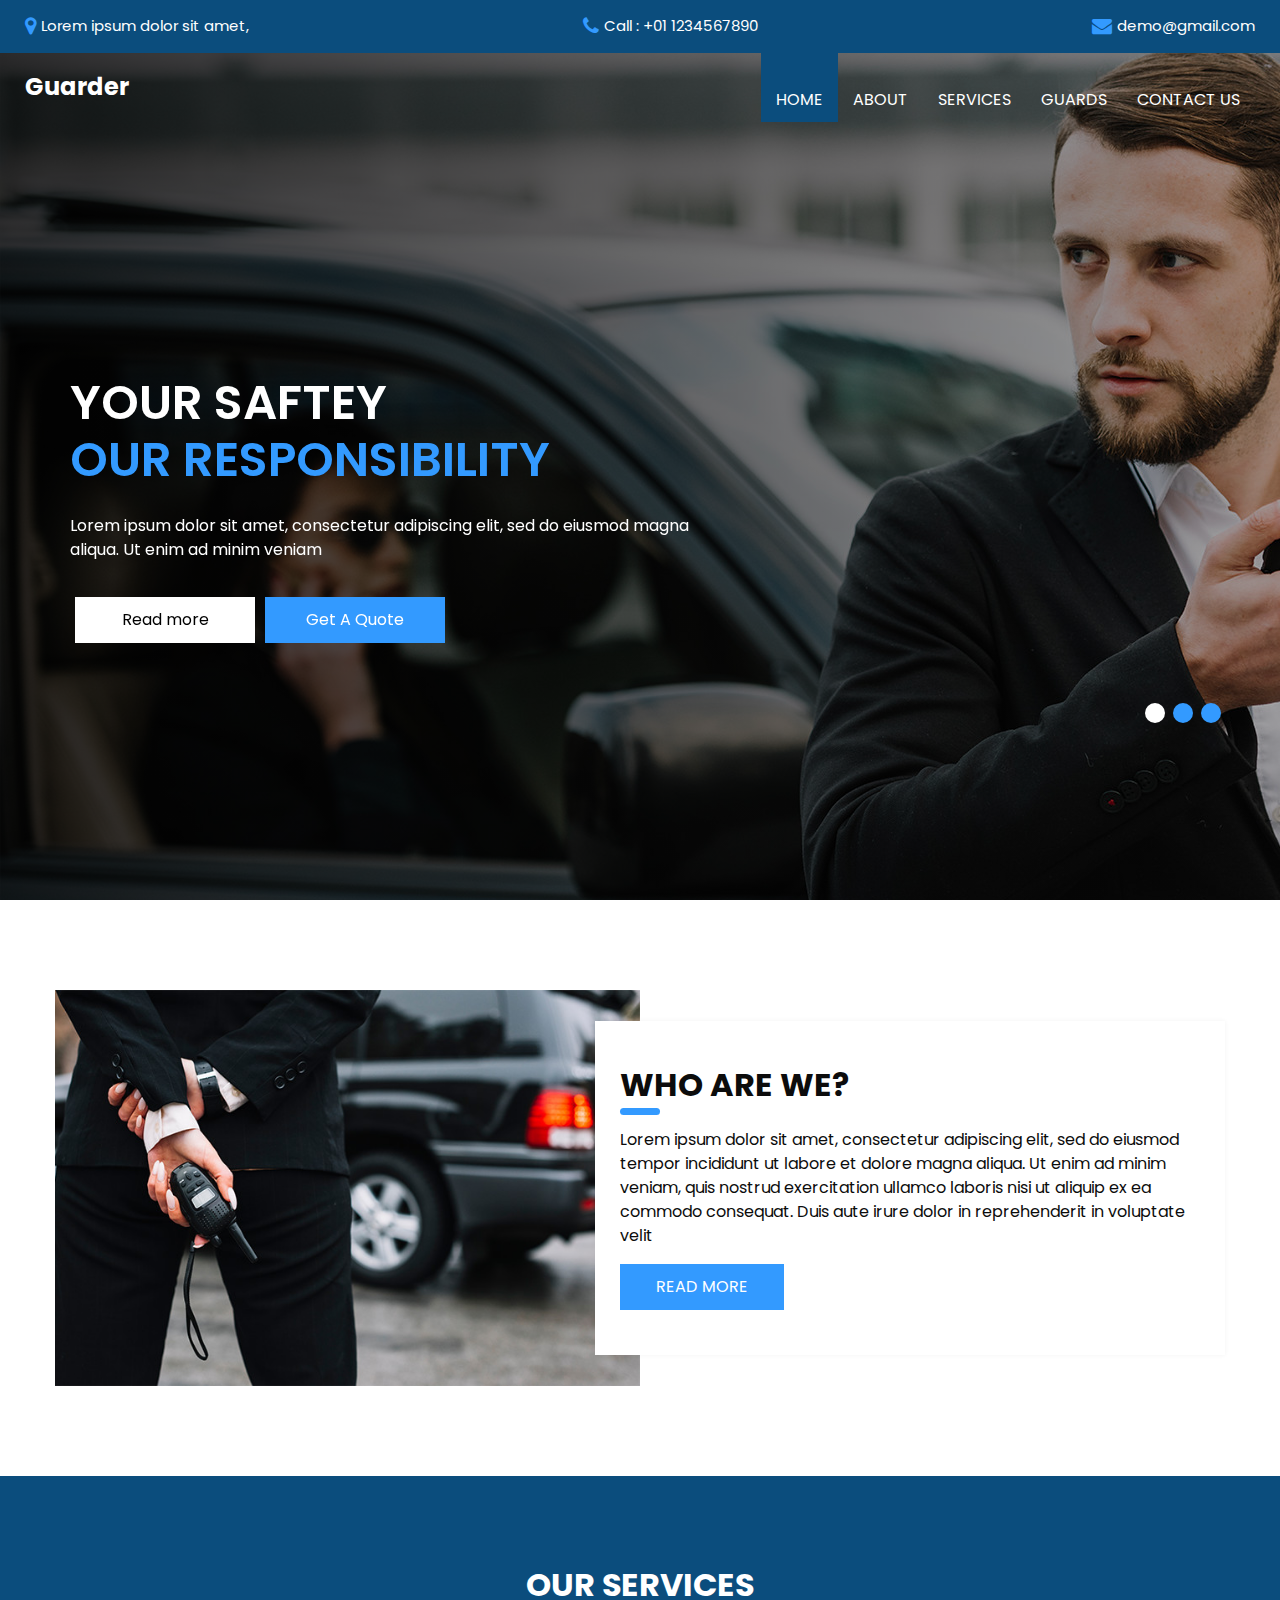
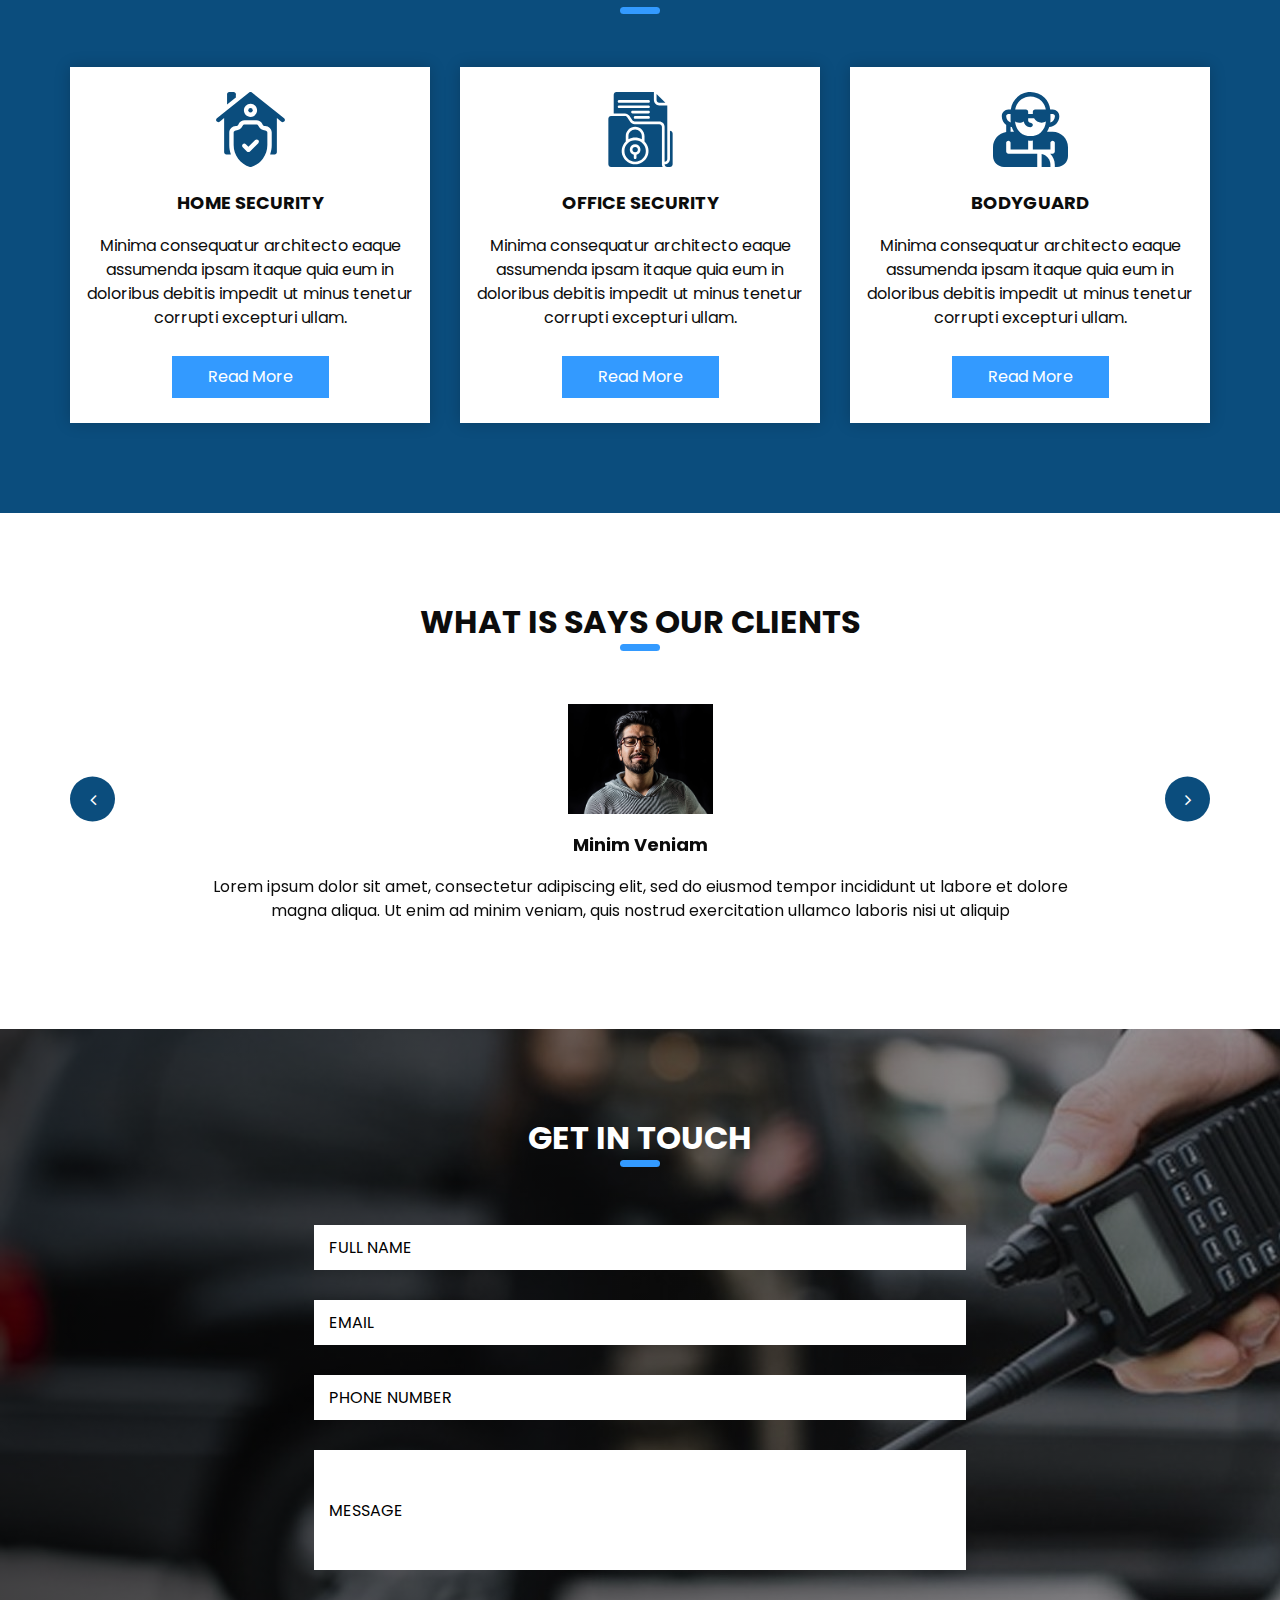
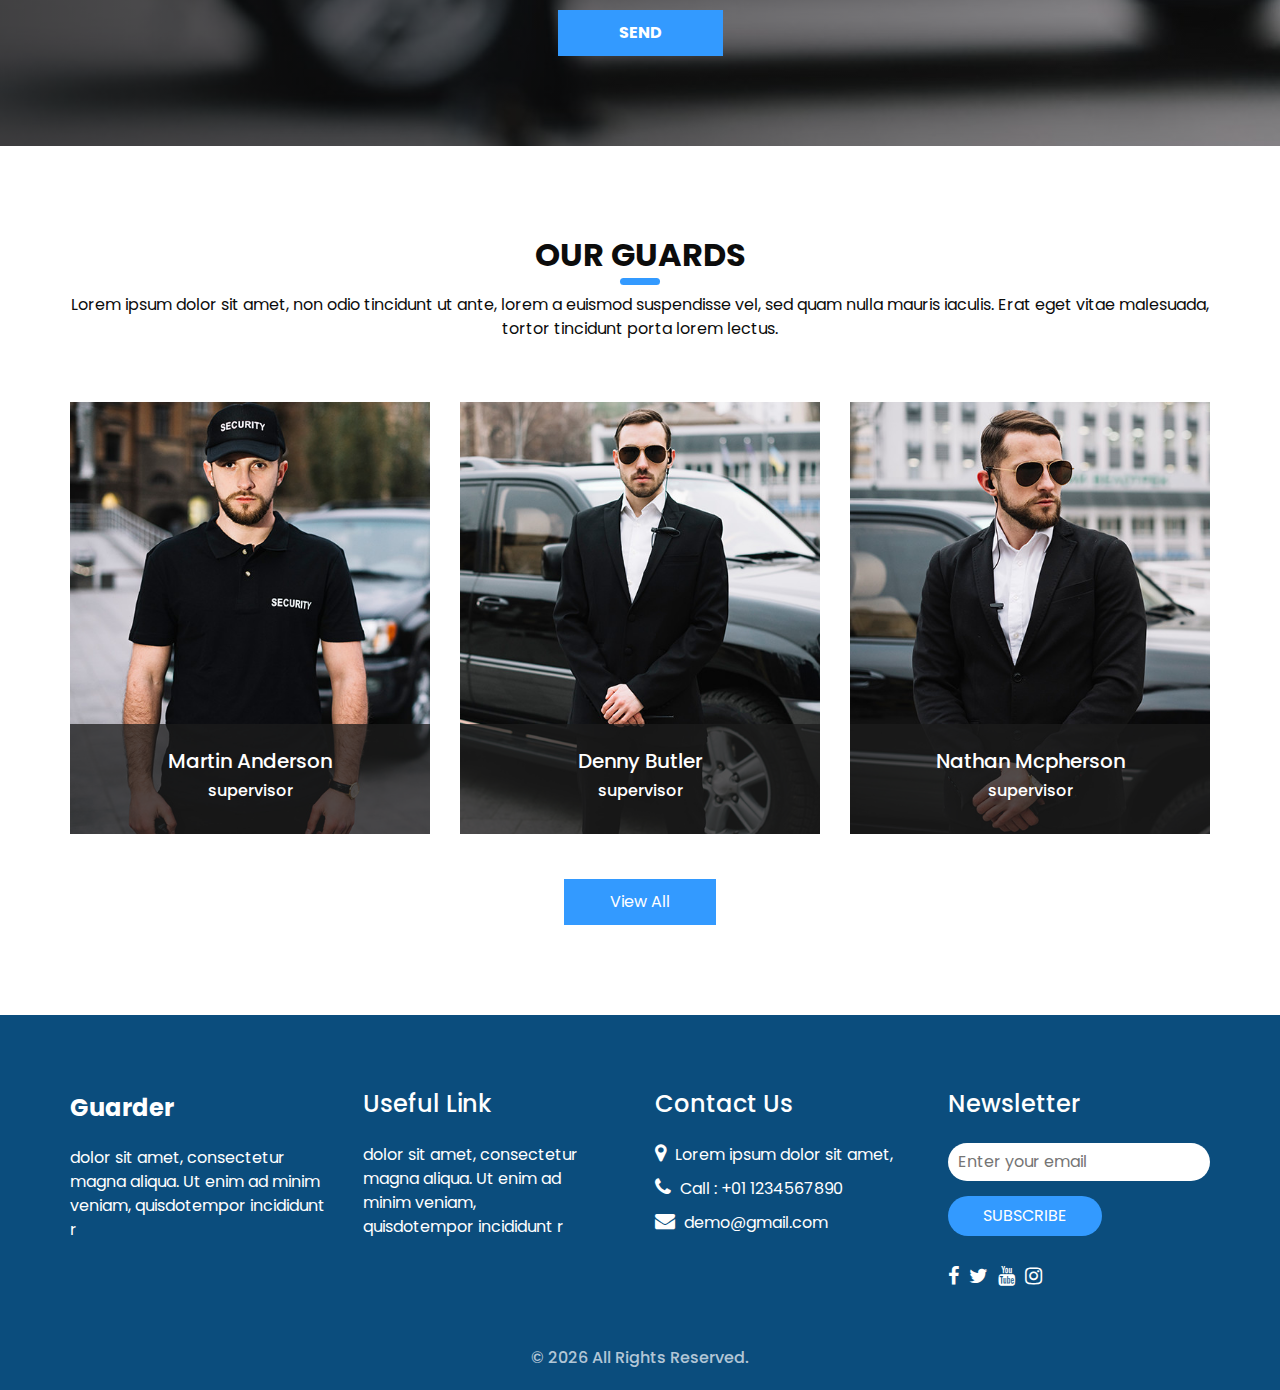
<file: index.html>
<!DOCTYPE html>
<html>

<head>
  <!-- Basic -->
  <meta charset="utf-8" />
  <meta http-equiv="X-UA-Compatible" content="IE=edge" />
  <!-- Mobile Metas -->
  <meta name="viewport" content="width=device-width, initial-scale=1, shrink-to-fit=no" />
  <!-- Site Metas -->
  <meta name="keywords" content="" />
  <meta name="description" content="" />
  <meta name="author" content="" />
  <link rel="shortcut icon" href="images/favicon.png" type="image/x-icon">

  <title>Cyg Temp</title>

  <!-- bootstrap core css -->
  <link rel="stylesheet" type="text/css" href="css/bootstrap.css" />

  <!-- fonts style -->
  <link href="https://fonts.googleapis.com/css?family=Open+Sans:400,700|Poppins:400,600,700&display=swap"
    rel="stylesheet" />

  <!-- Custom styles for this template -->
  <link href="css/style.css" rel="stylesheet" />
  <!-- responsive style -->
  <link href="css/responsive.css" rel="stylesheet" />
</head>

<body>
  <div class="hero_area">
    <!-- header section strats -->
    <div class="hero_bg_box">
      <div class="img-box">
        <img src="images/hero-bg.jpg" alt="">
      </div>
    </div>

    <header class="header_section">
      <div class="header_top">
        <div class="container-fluid">
          <div class="contact_link-container">
            <a href="" class="contact_link1">
              <i class="fa fa-map-marker" aria-hidden="true"></i>
              <span>
                Lorem ipsum dolor sit amet,
              </span>
            </a>
            <a href="" class="contact_link2">
              <i class="fa fa-phone" aria-hidden="true"></i>
              <span>
                Call : +01 1234567890
              </span>
            </a>
            <a href="" class="contact_link3">
              <i class="fa fa-envelope" aria-hidden="true"></i>
              <span>
                demo@gmail.com
              </span>
            </a>
          </div>
        </div>
      </div>
      <div class="header_bottom">
        <div class="container-fluid">
          <nav class="navbar navbar-expand-lg custom_nav-container">
            <a class="navbar-brand" href="index.html">
              <span>
                Guarder
              </span>
            </a>
            <button class="navbar-toggler" type="button" data-toggle="collapse" data-target="#navbarSupportedContent"
              aria-controls="navbarSupportedContent" aria-expanded="false" aria-label="Toggle navigation">
              <span class=""></span>
            </button>

            <div class="collapse navbar-collapse ml-auto" id="navbarSupportedContent">
              <ul class="navbar-nav  ">
                <li class="nav-item active">
                  <a class="nav-link" href="index.html">Home <span class="sr-only">(current)</span></a>
                </li>
                <li class="nav-item">
                  <a class="nav-link" href="about.html"> About</a>
                </li>
                <li class="nav-item">
                  <a class="nav-link" href="service.html"> Services </a>
                </li>
                <li class="nav-item">
                  <a class="nav-link" href="guard.html"> Guards </a>
                </li>
                <li class="nav-item">
                  <a class="nav-link" href="contact.html">Contact us</a>
                </li>
              </ul>
            </div>
          </nav>
        </div>
      </div>
    </header>
    <!-- end header section -->
    <!-- slider section -->
    <section class=" slider_section ">
      <div id="carouselExampleIndicators" class="carousel slide" data-ride="carousel">
        <div class="carousel-inner">
          <div class="carousel-item active">
            <div class="container">
              <div class="row">
                <div class="col-md-7">
                  <div class="detail-box">
                    <h1>
                      Your Saftey <br>
                      <span>
                        Our Responsibility
                      </span>
                    </h1>
                    <p>
                      Lorem ipsum dolor sit amet, consectetur adipiscing elit,
                      sed do eiusmod magna aliqua. Ut enim ad minim veniam
                    </p>
                    <div class="btn-box">
                      <a href="" class="btn-1"> Read more </a>
                      <a href="" class="btn-2">Get A Quote</a>
                    </div>
                  </div>
                </div>
              </div>
            </div>
          </div>
          <div class="carousel-item ">
            <div class="container">
              <div class="row">
                <div class="col-md-7">
                  <div class="detail-box">
                    <h1>
                      Your Saftey <br>
                      <span>
                        Our Responsibility
                      </span>
                    </h1>
                    <p>
                      Lorem ipsum dolor sit amet, consectetur adipiscing elit,
                      sed do eiusmod magna aliqua. Ut enim ad minim veniam
                    </p>
                    <div class="btn-box">
                      <a href="" class="btn-1"> Read more </a>
                      <a href="" class="btn-2">Get A Quote</a>
                    </div>
                  </div>
                </div>
              </div>
            </div>
          </div>
          <div class="carousel-item ">
            <div class="container">
              <div class="row">
                <div class="col-md-7">
                  <div class="detail-box">
                    <h1>
                      Your Saftey <br>
                      <span>
                        Our Responsibility
                      </span>
                    </h1>
                    <p>
                      Lorem ipsum dolor sit amet, consectetur adipiscing elit,
                      sed do eiusmod magna aliqua. Ut enim ad minim veniam
                    </p>
                    <div class="btn-box">
                      <a href="" class="btn-1"> Read more </a>
                      <a href="" class="btn-2">Get A Quote</a>
                    </div>
                  </div>
                </div>
              </div>
            </div>
          </div>
        </div>
        <div class="container idicator_container">
          <ol class="carousel-indicators">
            <li data-target="#carouselExampleIndicators" data-slide-to="0" class="active"></li>
            <li data-target="#carouselExampleIndicators" data-slide-to="1"></li>
            <li data-target="#carouselExampleIndicators" data-slide-to="2"></li>
          </ol>
        </div>
      </div>
    </section>
    <!-- end slider section -->
  </div>

  <!-- about section -->

  <section class="about_section layout_padding">
    <div class="container">
      <div class="row">
        <div class="col-md-6 px-0">
          <div class="img_container">
            <div class="img-box">
              <img src="images/about-img.jpg" alt="" />
            </div>
          </div>
        </div>
        <div class="col-md-6 px-0">
          <div class="detail-box">
            <div class="heading_container ">
              <h2>
                Who Are We?
              </h2>
            </div>
            <p>
              Lorem ipsum dolor sit amet, consectetur adipiscing elit, sed do
              eiusmod tempor incididunt ut labore et dolore magna aliqua. Ut
              enim ad minim veniam, quis nostrud exercitation ullamco laboris
              nisi ut aliquip ex ea commodo consequat. Duis aute irure dolor
              in reprehenderit in voluptate velit
            </p>
            <div class="btn-box">
              <a href="">
                Read More
              </a>
            </div>
          </div>
        </div>
      </div>
    </div>
  </section>

  <!-- end about section -->

  <!-- service section -->

  <section class="service_section layout_padding">
    <div class="container">
      <div class="heading_container heading_center">
        <h2>
          Our services
        </h2>
      </div>
      <div class="row">
        <div class="col-md-4">
          <div class="box ">
            <div class="img-box">
              <svg enable-background="new 0 0 512 512" height="512" viewBox="0 0 512 512" width="512"
                xmlns="http://www.w3.org/2000/svg">
                <g>
                  <g>
                    <circle cx="256" cy="125" r="15" />
                    <path
                      d="m356 262c-18.955 0-35.996-10.532-44.472-27.484l-2.111-4.223c-2.541-5.083-7.735-8.293-13.417-8.293h-80c-5.682 0-10.876 3.21-13.417 8.292l-2.111 4.222c-8.476 16.954-25.517 27.486-44.472 27.486-8.284 0-15 6.716-15 15v85.597c0 33.654 10.619 65.715 30.708 92.716 20.089 27 47.747 46.384 79.982 56.054 1.406.422 2.858.633 4.31.633s2.904-.211 4.31-.633c32.235-9.67 59.893-29.054 79.982-56.054 20.089-27.001 30.708-59.062 30.708-92.716v-85.597c0-8.284-6.716-15-15-15zm-46.967 87.322-56.568 56.568c-2.929 2.929-6.768 4.394-10.606 4.394s-7.678-1.464-10.606-4.394l-28.284-28.284c-5.858-5.858-5.858-15.355 0-21.213 5.857-5.858 15.355-5.858 21.213 0l17.678 17.677 45.962-45.961c5.857-5.858 15.355-5.858 21.213 0 5.856 5.858 5.856 15.355-.002 21.213z" />
                    <g>
                      <path
                        d="m485.371 179.287-220-176c-5.479-4.383-13.263-4.383-18.741 0l-220 176c-6.469 5.175-7.518 14.614-2.342 21.083 5.175 6.468 14.614 7.517 21.083 2.342l30.629-24.503v232.791c0 8.284 6.716 15 15 15h31.119c-7.333-20.12-11.119-41.476-11.119-63.403v-85.597c0-24.813 20.187-45 45-45 7.632 0 14.226-4.075 17.639-10.901l2.112-4.224c7.67-15.342 23.093-24.875 40.249-24.875h80c17.156 0 32.579 9.533 40.25 24.878l2.111 4.223c3.412 6.824 10.007 10.899 17.639 10.899 24.813 0 45 20.187 45 45v85.597c0 21.927-3.786 43.283-11.119 63.403h31.119c8.284 0 15-6.716 15-15v-232.791l30.629 24.503c2.766 2.213 6.075 3.288 9.361 3.288 4.4 0 8.76-1.927 11.722-5.63 5.176-6.469 4.127-15.908-2.341-21.083zm-229.371-9.287c-24.813 0-45-20.187-45-45s20.187-45 45-45 45 20.187 45 45-20.187 45-45 45z" />
                    </g>
                  </g>
                  <g>
                    <path d="m156 15c0-8.284-6.716-15-15-15h-30c-8.284 0-15 6.716-15 15v70.372l60-48z" />
                  </g>
                </g>
              </svg>
            </div>
            <div class="detail-box">
              <h6>
                Home Security
              </h6>
              <p>
                Minima consequatur architecto eaque assumenda ipsam itaque quia eum in doloribus debitis impedit ut
                minus tenetur corrupti excepturi ullam.
              </p>
              <a href="">
                Read More
              </a>
            </div>
          </div>
        </div>
        <div class="col-md-4">
          <div class="box ">
            <div class="img-box">
              <svg version="1.1" xmlns="http://www.w3.org/2000/svg" xmlns:xlink="http://www.w3.org/1999/xlink" x="0px"
                y="0px" viewBox="0 0 512 512" style="enable-background:new 0 0 512 512;" xml:space="preserve">
                <g>
                  <g>
                    <g>
                      <circle cx="219.429" cy="393.143" r="18.286" />
                      <path d="M219.429,329.143c-40.396,0-73.143,32.747-73.143,73.143c0,40.396,32.747,73.143,73.143,73.143
          c40.396,0,73.143-32.747,73.143-73.143C292.525,361.909,259.805,329.189,219.429,329.143z M228.571,428.416V448
          c0,5.049-4.093,9.143-9.143,9.143c-5.049,0-9.143-4.093-9.143-9.143v-19.584c-17.831-4.604-29.458-21.749-27.137-40.018
          c2.32-18.269,17.864-31.963,36.28-31.963c18.416,0,33.959,13.694,36.28,31.963C258.029,406.667,246.403,423.812,228.571,428.416z
          " />
                      <path
                        d="M402.286,274.286v-36.571c-0.01-10.095-8.191-18.276-18.286-18.286H215.772c-12.18-0.01-23.558-6.08-30.348-16.192
          l-20.321-30.487c-3.392-5.109-9.117-8.179-15.25-8.179H54.857c-10.095,0.01-18.276,8.191-18.286,18.286v310.857
          c0.01,10.095,8.191,18.276,18.286,18.286h352.516c-3.294-5.533-5.051-11.846-5.088-18.286V274.286z M304.069,436.92
          c-14.047,34.375-47.506,56.826-84.64,56.795c-37.135,0.031-70.593-22.419-84.64-56.795c-14.047-34.375-5.888-73.833,20.64-99.818
          v-35.388c0.04-35.33,28.67-63.96,64-64c35.33,0.039,63.961,28.67,64,64v35.388C309.957,363.087,318.116,402.545,304.069,436.92z" />
                      <path d="M384,73.143h41.929l-60.214-60.214v41.929C365.724,64.952,373.905,73.133,384,73.143z" />
                      <path d="M265.143,323.227v-21.513c-0.044-25.229-20.485-45.67-45.714-45.714c-25.235,0.03-45.685,20.479-45.714,45.714v21.513
          C201.959,306.734,236.898,306.734,265.143,323.227z" />
                      <path d="M420.571,256v219.429c10.095-0.01,18.276-8.191,18.286-18.286V91.429H384c-20.188-0.023-36.548-16.383-36.571-36.571V0
          h-256C81.334,0.01,73.153,8.191,73.143,18.286v128h76.71c12.247-0.005,23.684,6.122,30.464,16.321l20.295,30.446
          c3.395,5.048,9.077,8.08,15.161,8.089H384c20.188,0.023,36.548,16.383,36.571,36.571V256z M310.857,182.857h-91.429
          c-5.049,0-9.143-4.093-9.143-9.143s4.093-9.143,9.143-9.143h91.429c5.049,0,9.143,4.093,9.143,9.143
          S315.907,182.857,310.857,182.857z M310.857,146.286H201.143c-5.049,0-9.143-4.093-9.143-9.143c0-5.049,4.093-9.143,9.143-9.143
          h109.714c5.049,0,9.143,4.093,9.143,9.143C320,142.192,315.907,146.286,310.857,146.286z M310.857,109.714H109.714
          c-5.049,0-9.143-4.093-9.143-9.143c0-5.049,4.093-9.143,9.143-9.143h201.143c5.049,0,9.143,4.093,9.143,9.143
          C320,105.621,315.907,109.714,310.857,109.714z M310.857,73.143H109.714c-5.049,0-9.143-4.093-9.143-9.143
          s4.093-9.143,9.143-9.143h201.143c5.049,0,9.143,4.093,9.143,9.143S315.907,73.143,310.857,73.143z" />
                      <path d="M457.143,265.143v192c-0.023,20.188-16.383,36.548-36.571,36.571c0.01,10.095,8.191,18.276,18.286,18.286h18.286
          c10.095-0.01,18.276-8.191,18.286-18.286V283.429C475.419,273.334,467.238,265.153,457.143,265.143z" />
                    </g>
                  </g>
                </g>
                <g>
                </g>
                <g>
                </g>
                <g>
                </g>
                <g>
                </g>
                <g>
                </g>
                <g>
                </g>
                <g>
                </g>
                <g>
                </g>
                <g>
                </g>
                <g>
                </g>
                <g>
                </g>
                <g>
                </g>
                <g>
                </g>
                <g>
                </g>
                <g>
                </g>
              </svg>
            </div>
            <div class="detail-box">
              <h6>
                Office Security
              </h6>
              <p>
                Minima consequatur architecto eaque assumenda ipsam itaque quia eum in doloribus debitis impedit ut
                minus tenetur corrupti excepturi ullam.
              </p>
              <a href="">
                Read More
              </a>
            </div>
          </div>
        </div>
        <div class="col-md-4">
          <div class="box ">
            <div class="img-box">
              <svg version="1.1" xmlns="http://www.w3.org/2000/svg" xmlns:xlink="http://www.w3.org/1999/xlink" x="0px"
                y="0px" viewBox="0 0 512 512" style="enable-background:new 0 0 512 512;" xml:space="preserve">
                <g>
                  <g>
                    <path d="M332,423.518V512h60v-15C392,460.784,366.197,430.487,332,423.518z" />
                  </g>
                </g>
                <g>
                  <g>
                    <path d="M407,272h-38.298c6.211-9.549,11.184-21.85,14.971-32.595c38.58-3.058,69.119-35.067,69.119-74.405
                 c0-24.814-20.186-45-45-45h-17.263c-3.373-30.112-16.168-58.339-38.108-80.581C326.639,14.004,290.742,0,255,0
                 c-69.309,0-125.911,52.685-133.484,120H105c-24.814,0-45,20.186-45,45c0,24.476,11.836,46.095,30.066,59.685
                 C90.062,224.797,90,224.888,90,225v48.516C39.25,280.873,0,324.245,0,377v60c0,41.353,33.633,75,75,75h227v-90h-15H105
                 c-8.291,0-15-6.709-15-15v-60c0-8.291,6.709-15,15-15s15,6.709,15,15v45h120v-61.373c4.988,0.569,9.946,1.373,15,1.373
                 s12.012-0.804,17-1.373V392h15h30h75v-45c0-8.291,6.709-15,15-15c8.291,0,15,6.709,15,15v60c0,8.291-6.709,15-15,15h-16.75
                 c19.534,19.08,31.75,45.608,31.75,75v15h15c41.367,0,75-33.647,75-75v-60C512,319.109,464.891,272,407,272z M392,195v-45h15.791
                 c8.262,0,15,6.724,15,15c0,20.33-13.638,37.354-32.179,42.914C391.033,203.597,392,199.378,392,195z M255,30
                 c27.803,0,56.229,10.928,76.209,30.63c16.238,16.45,26.111,37.178,29.319,59.37H287c-8.291,0-15,6.709-15,15v15h-32v-15
                 c0-8.291-6.709-15-15-15h-73.484C158.873,69.25,202.244,30,255,30z M90,165c0-8.276,6.738-15,15-15h15v45
                 c0,4.292,0.956,8.425,1.362,12.66C103.239,201.843,90,185.03,90,165z M120,272v-34.219c2.75,0.564,5.449,1.283,8.298,1.542
                 c3.787,10.774,8.774,23.103,15,32.677H120z M326.316,275.706c-29.136,25.422-72.715,31.761-108.047,19.067
                 c-11.777-4.237-22.866-10.593-32.578-19.063c-20.881-18.376-33.043-46.22-34.929-73.644C159.448,206.968,169.332,210,180,210
                 c11.235,0,21.636-3.298,30.637-8.694C213.739,223.118,232.346,240,255,240c8.291,0,17-6.709,17-15s-8.709-15-17-15
                 c-8.262,0-15-6.724-15-15v-15h40.346c10.411,17.847,29.55,30,51.654,30c10.668,0,20.552-3.032,29.238-7.934
                 C359.352,229.501,347.186,257.357,326.316,275.706z" />
                  </g>
                </g>
                <g>
                </g>
                <g>
                </g>
                <g>
                </g>
                <g>
                </g>
                <g>
                </g>
                <g>
                </g>
                <g>
                </g>
                <g>
                </g>
                <g>
                </g>
                <g>
                </g>
                <g>
                </g>
                <g>
                </g>
                <g>
                </g>
                <g>
                </g>
                <g>
                </g>
              </svg>
            </div>
            <div class="detail-box">
              <h6>
                Bodyguard
              </h6>
              <p>
                Minima consequatur architecto eaque assumenda ipsam itaque quia eum in doloribus debitis impedit ut
                minus tenetur corrupti excepturi ullam.
              </p>
              <a href="">
                Read More
              </a>
            </div>
          </div>
        </div>
      </div>
    </div>
  </section>

  <!-- end service section -->


  <!-- client section -->

  <section class="client_section layout_padding">
    <div class="container ">
      <div class="heading_container heading_center">
        <h2>
          What is says our clients
        </h2>
      </div>
      <div id="carouselExampleControls" class="carousel slide" data-ride="carousel">
        <div class="carousel-inner">
          <div class="carousel-item active">
            <div class="box">
              <div class="img-box">
                <img src="images/client.png" alt="">
              </div>
              <div class="detail-box">
                <h4>
                  Minim Veniam
                </h4>
                <p>
                  Lorem ipsum dolor sit amet, consectetur adipiscing elit, sed
                  do eiusmod tempor incididunt ut labore et dolore magna
                  aliqua. Ut enim ad minim veniam, quis nostrud exercitation
                  ullamco laboris nisi ut aliquip
                </p>
              </div>
            </div>
          </div>
          <div class="carousel-item ">
            <div class="box">
              <div class="img-box">
                <img src="images/client.png" alt="">
              </div>
              <div class="detail-box">
                <h4>
                  Minim Veniam
                </h4>
                <p>
                  Lorem ipsum dolor sit amet, consectetur adipiscing elit, sed
                  do eiusmod tempor incididunt ut labore et dolore magna
                  aliqua. Ut enim ad minim veniam, quis nostrud exercitation
                  ullamco laboris nisi ut aliquip
                </p>
              </div>
            </div>
          </div>
          <div class="carousel-item ">
            <div class="box">
              <div class="img-box">
                <img src="images/client.png" alt="">
              </div>
              <div class="detail-box">
                <h4>
                  Minim Veniam
                </h4>
                <p>
                  Lorem ipsum dolor sit amet, consectetur adipiscing elit, sed
                  do eiusmod tempor incididunt ut labore et dolore magna
                  aliqua. Ut enim ad minim veniam, quis nostrud exercitation
                  ullamco laboris nisi ut aliquip
                </p>
              </div>
            </div>
          </div>
        </div>
        <div class="carousel_btn-box">
          <a class="carousel-control-prev" href="#carouselExampleControls" role="button" data-slide="prev">
            <i class="fa fa-angle-left" aria-hidden="true"></i>
            <span class="sr-only">Previous</span>
          </a>
          <a class="carousel-control-next" href="#carouselExampleControls" role="button" data-slide="next">
            <i class="fa fa-angle-right" aria-hidden="true"></i>
            <span class="sr-only">Next</span>
          </a>
        </div>
      </div>
    </div>
  </section>

  <!-- end client section -->

  <!-- contact section -->

  <section class="contact_section layout_padding">
    <div class="contact_bg_box">
      <div class="img-box">
        <img src="images/contact-bg.jpg" alt="">
      </div>
    </div>
    <div class="container">
      <div class="heading_container heading_center">
        <h2>
          Get In touch
        </h2>
      </div>
      <div class="">
        <div class="row">
          <div class="col-md-7 mx-auto">
            <form action="#">
              <div class="contact_form-container">
                <div>
                  <div>
                    <input type="text" placeholder="Full Name" />
                  </div>
                  <div>
                    <input type="email" placeholder="Email " />
                  </div>
                  <div>
                    <input type="text" placeholder="Phone Number" />
                  </div>
                  <div class="">
                    <input type="text" placeholder="Message" class="message_input" />
                  </div>
                  <div class="btn-box ">
                    <button type="submit">
                      Send
                    </button>
                  </div>
                </div>
              </div>
            </form>
          </div>
        </div>
      </div>
    </div>
  </section>

  <!-- end contact section -->

  <!-- team section -->

  <section class="team_section layout_padding">
    <div class="container">
      <div class="heading_container heading_center">
        <h2>
          Our Guards
        </h2>
        <p>
          Lorem ipsum dolor sit amet, non odio tincidunt ut ante, lorem a euismod suspendisse vel, sed quam nulla mauris
          iaculis. Erat eget vitae malesuada, tortor tincidunt porta lorem lectus.
        </p>
      </div>
      <div class="row">
        <div class="col-md-4 col-sm-6 mx-auto ">
          <div class="box">
            <div class="img-box">
              <img src="images/t1.jpg" alt="">
            </div>
            <div class="detail-box">
              <h5>
                Martin Anderson
              </h5>
              <h6 class="">
                supervisor
              </h6>
            </div>
          </div>
        </div>
        <div class="col-md-4 col-sm-6 mx-auto ">
          <div class="box">
            <div class="img-box">
              <img src="images/t2.jpg" alt="">
            </div>
            <div class="detail-box">
              <h5>
                Denny Butler
              </h5>
              <h6 class="">
                supervisor
              </h6>
            </div>
          </div>
        </div>
        <div class="col-md-4 col-sm-6 mx-auto ">
          <div class="box">
            <div class="img-box">
              <img src="images/t3.jpg" alt="">
            </div>
            <div class="detail-box">
              <h5>
                Nathan Mcpherson
              </h5>
              <h6 class="">
                supervisor
              </h6>
            </div>
          </div>
        </div>
      </div>
      <div class="btn-box">
        <a href="">
          View All
        </a>
      </div>
    </div>
  </section>

  <!-- end team section -->

  <!-- info section -->
  <section class="info_section ">
    <div class="container">
      <div class="row">
        <div class="col-md-3">
          <div class="info_logo">
            <a class="navbar-brand" href="index.html">
              <span>
                Guarder
              </span>
            </a>
            <p>
              dolor sit amet, consectetur magna aliqua. Ut enim ad minim veniam, quisdotempor incididunt r
            </p>
          </div>
        </div>
        <div class="col-md-3">
          <div class="info_links">
            <h5>
              Useful Link
            </h5>
            <ul>
              <li>
                <a href="">
                  dolor sit amet, consectetur
                </a>
              </li>
              <li>
                <a href="">
                  magna aliqua. Ut enim ad
                </a>
              </li>
              <li>
                <a href="">
                  minim veniam,
                </a>
              </li>
              <li>
                <a href="">
                  quisdotempor incididunt r
                </a>
              </li>
            </ul>
          </div>
        </div>
        <div class="col-md-3">
          <div class="info_info">
            <h5>
              Contact Us
            </h5>
          </div>
          <div class="info_contact">
            <a href="" class="">
              <i class="fa fa-map-marker" aria-hidden="true"></i>
              <span>
                Lorem ipsum dolor sit amet,
              </span>
            </a>
            <a href="" class="">
              <i class="fa fa-phone" aria-hidden="true"></i>
              <span>
                Call : +01 1234567890
              </span>
            </a>
            <a href="" class="">
              <i class="fa fa-envelope" aria-hidden="true"></i>
              <span>
                demo@gmail.com
              </span>
            </a>
          </div>
        </div>
        <div class="col-md-3">
          <div class="info_form ">
            <h5>
              Newsletter
            </h5>
            <form action="#">
              <input type="email" placeholder="Enter your email">
              <button>
                Subscribe
              </button>
            </form>
            <div class="social_box">
              <a href="">
                <i class="fa fa-facebook" aria-hidden="true"></i>
              </a>
              <a href="">
                <i class="fa fa-twitter" aria-hidden="true"></i>
              </a>
              <a href="">
                <i class="fa fa-youtube" aria-hidden="true"></i>
              </a>
              <a href="">
                <i class="fa fa-instagram" aria-hidden="true"></i>
              </a>
            </div>
          </div>
        </div>
      </div>
    </div>
  </section>

  <!-- end info_section -->




  <!-- footer section -->
  <footer class="container-fluid footer_section">
    <p>
      &copy; <span id="currentYear"></span> All Rights Reserved.
    </p>
  </footer>
  <!-- footer section -->

  <script src="js/jquery-3.4.1.min.js"></script>
  <script src="js/bootstrap.js"></script>
  <script src="js/custom.js"></script>
</body>

</html>
</file>
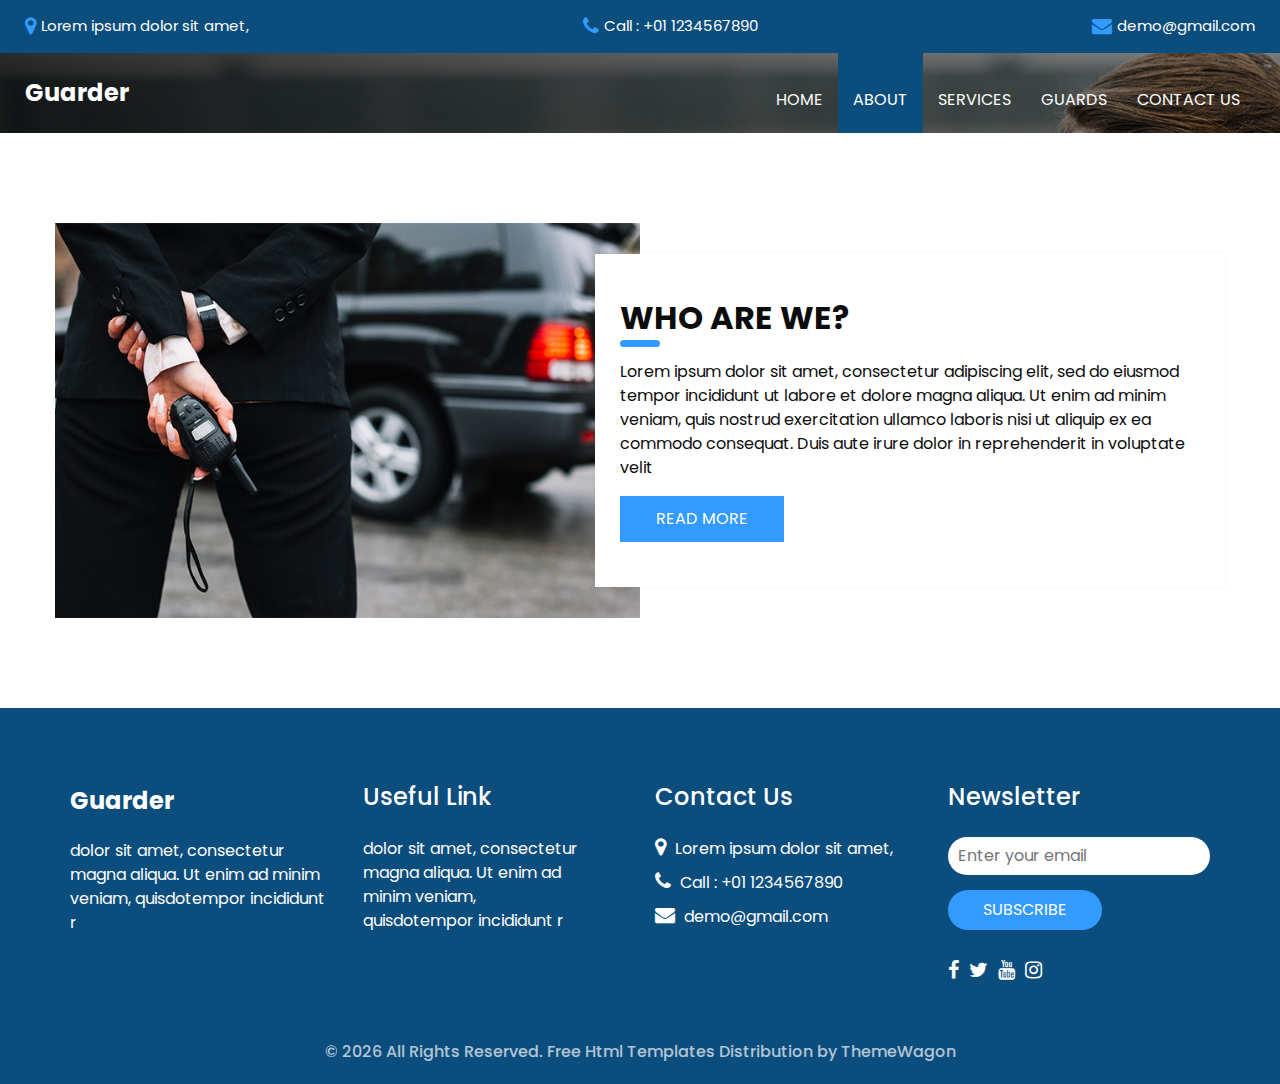
<file: about.html>
<!DOCTYPE html>
<html>

<head>
  <!-- Basic -->
  <meta charset="utf-8" />
  <meta http-equiv="X-UA-Compatible" content="IE=edge" />
  <!-- Mobile Metas -->
  <meta name="viewport" content="width=device-width, initial-scale=1, shrink-to-fit=no" />
  <!-- Site Metas -->
  <meta name="keywords" content="" />
  <meta name="description" content="" />
  <meta name="author" content="" />
  <link rel="shortcut icon" href="images/favicon.png" type="image/x-icon">

  <title>Cyg Temp</title>

  <!-- bootstrap core css -->
  <link rel="stylesheet" type="text/css" href="css/bootstrap.css" />

  <!-- fonts style -->
  <link href="https://fonts.googleapis.com/css?family=Open+Sans:400,700|Poppins:400,600,700&display=swap"
    rel="stylesheet" />

  <!-- Custom styles for this template -->
  <link href="css/style.css" rel="stylesheet" />
  <!-- responsive style -->
  <link href="css/responsive.css" rel="stylesheet" />
</head>

<body class="sub_page">
  <div class="hero_area">
    <!-- header section strats -->
    <div class="hero_bg_box">
      <div class="img-box">
        <img src="images/hero-bg.jpg" alt="">
      </div>
    </div>

    <header class="header_section">
      <div class="header_top">
        <div class="container-fluid">
          <div class="contact_link-container">
            <a href="" class="contact_link1">
              <i class="fa fa-map-marker" aria-hidden="true"></i>
              <span>
                Lorem ipsum dolor sit amet,
              </span>
            </a>
            <a href="" class="contact_link2">
              <i class="fa fa-phone" aria-hidden="true"></i>
              <span>
                Call : +01 1234567890
              </span>
            </a>
            <a href="" class="contact_link3">
              <i class="fa fa-envelope" aria-hidden="true"></i>
              <span>
                demo@gmail.com
              </span>
            </a>
          </div>
        </div>
      </div>
      <div class="header_bottom">
        <div class="container-fluid">
          <nav class="navbar navbar-expand-lg custom_nav-container">
            <a class="navbar-brand" href="index.html">
              <span>
                Guarder
              </span>
            </a>
            <button class="navbar-toggler" type="button" data-toggle="collapse" data-target="#navbarSupportedContent"
              aria-controls="navbarSupportedContent" aria-expanded="false" aria-label="Toggle navigation">
              <span class=""></span>
            </button>

            <div class="collapse navbar-collapse ml-auto" id="navbarSupportedContent">
              <ul class="navbar-nav  ">
                <li class="nav-item ">
                  <a class="nav-link" href="index.html">Home <span class="sr-only">(current)</span></a>
                </li>
                <li class="nav-item active">
                  <a class="nav-link" href="about.html"> About</a>
                </li>
                <li class="nav-item">
                  <a class="nav-link" href="service.html"> Services </a>
                </li>
                <li class="nav-item">
                  <a class="nav-link" href="guard.html"> Guards </a>
                </li>
                <li class="nav-item">
                  <a class="nav-link" href="contact.html">Contact us</a>
                </li>
              </ul>
            </div>
          </nav>
        </div>
      </div>
    </header>
    <!-- end header section -->
  </div>

  <!-- about section -->

  <section class="about_section layout_padding">
    <div class="container">
      <div class="row">
        <div class="col-md-6 px-0">
          <div class="img_container">
            <div class="img-box">
              <img src="images/about-img.jpg" alt="" />
            </div>
          </div>
        </div>
        <div class="col-md-6 px-0">
          <div class="detail-box">
            <div class="heading_container ">
              <h2>
                Who Are We?
              </h2>
            </div>
            <p>
              Lorem ipsum dolor sit amet, consectetur adipiscing elit, sed do
              eiusmod tempor incididunt ut labore et dolore magna aliqua. Ut
              enim ad minim veniam, quis nostrud exercitation ullamco laboris
              nisi ut aliquip ex ea commodo consequat. Duis aute irure dolor
              in reprehenderit in voluptate velit
            </p>
            <div class="btn-box">
              <a href="">
                Read More
              </a>
            </div>
          </div>
        </div>
      </div>
    </div>
  </section>

  <!-- end about section -->

  <!-- info section -->
  <section class="info_section ">
    <div class="container">
      <div class="row">
        <div class="col-md-3">
          <div class="info_logo">
            <a class="navbar-brand" href="index.html">
              <span>
                Guarder
              </span>
            </a>
            <p>
              dolor sit amet, consectetur magna aliqua. Ut enim ad minim veniam, quisdotempor incididunt r
            </p>
          </div>
        </div>
        <div class="col-md-3">
          <div class="info_links">
            <h5>
              Useful Link
            </h5>
            <ul>
              <li>
                <a href="">
                  dolor sit amet, consectetur
                </a>
              </li>
              <li>
                <a href="">
                  magna aliqua. Ut enim ad
                </a>
              </li>
              <li>
                <a href="">
                  minim veniam,
                </a>
              </li>
              <li>
                <a href="">
                  quisdotempor incididunt r
                </a>
              </li>
            </ul>
          </div>
        </div>
        <div class="col-md-3">
          <div class="info_info">
            <h5>
              Contact Us
            </h5>
          </div>
          <div class="info_contact">
            <a href="" class="">
              <i class="fa fa-map-marker" aria-hidden="true"></i>
              <span>
                Lorem ipsum dolor sit amet,
              </span>
            </a>
            <a href="" class="">
              <i class="fa fa-phone" aria-hidden="true"></i>
              <span>
                Call : +01 1234567890
              </span>
            </a>
            <a href="" class="">
              <i class="fa fa-envelope" aria-hidden="true"></i>
              <span>
                demo@gmail.com
              </span>
            </a>
          </div>
        </div>
        <div class="col-md-3">
          <div class="info_form ">
            <h5>
              Newsletter
            </h5>
            <form action="#">
              <input type="email" placeholder="Enter your email">
              <button>
                Subscribe
              </button>
            </form>
            <div class="social_box">
              <a href="">
                <i class="fa fa-facebook" aria-hidden="true"></i>
              </a>
              <a href="">
                <i class="fa fa-twitter" aria-hidden="true"></i>
              </a>
              <a href="">
                <i class="fa fa-youtube" aria-hidden="true"></i>
              </a>
              <a href="">
                <i class="fa fa-instagram" aria-hidden="true"></i>
              </a>
            </div>
          </div>
        </div>
      </div>
    </div>
  </section>

  <!-- end info_section -->




  <!-- footer section -->
  <footer class="container-fluid footer_section">
    <p>
      &copy; <span id="currentYear"></span> All Rights Reserved.
      <a href="https://html.design/">Free Html Templates</a> Distribution by
      <a href="https://themewagon.com">ThemeWagon</a>
    </p>
  </footer>
  <!-- footer section -->

  <script src="js/jquery-3.4.1.min.js"></script>
  <script src="js/bootstrap.js"></script>
  <script src="js/custom.js"></script>
</body>

</html>
</file>
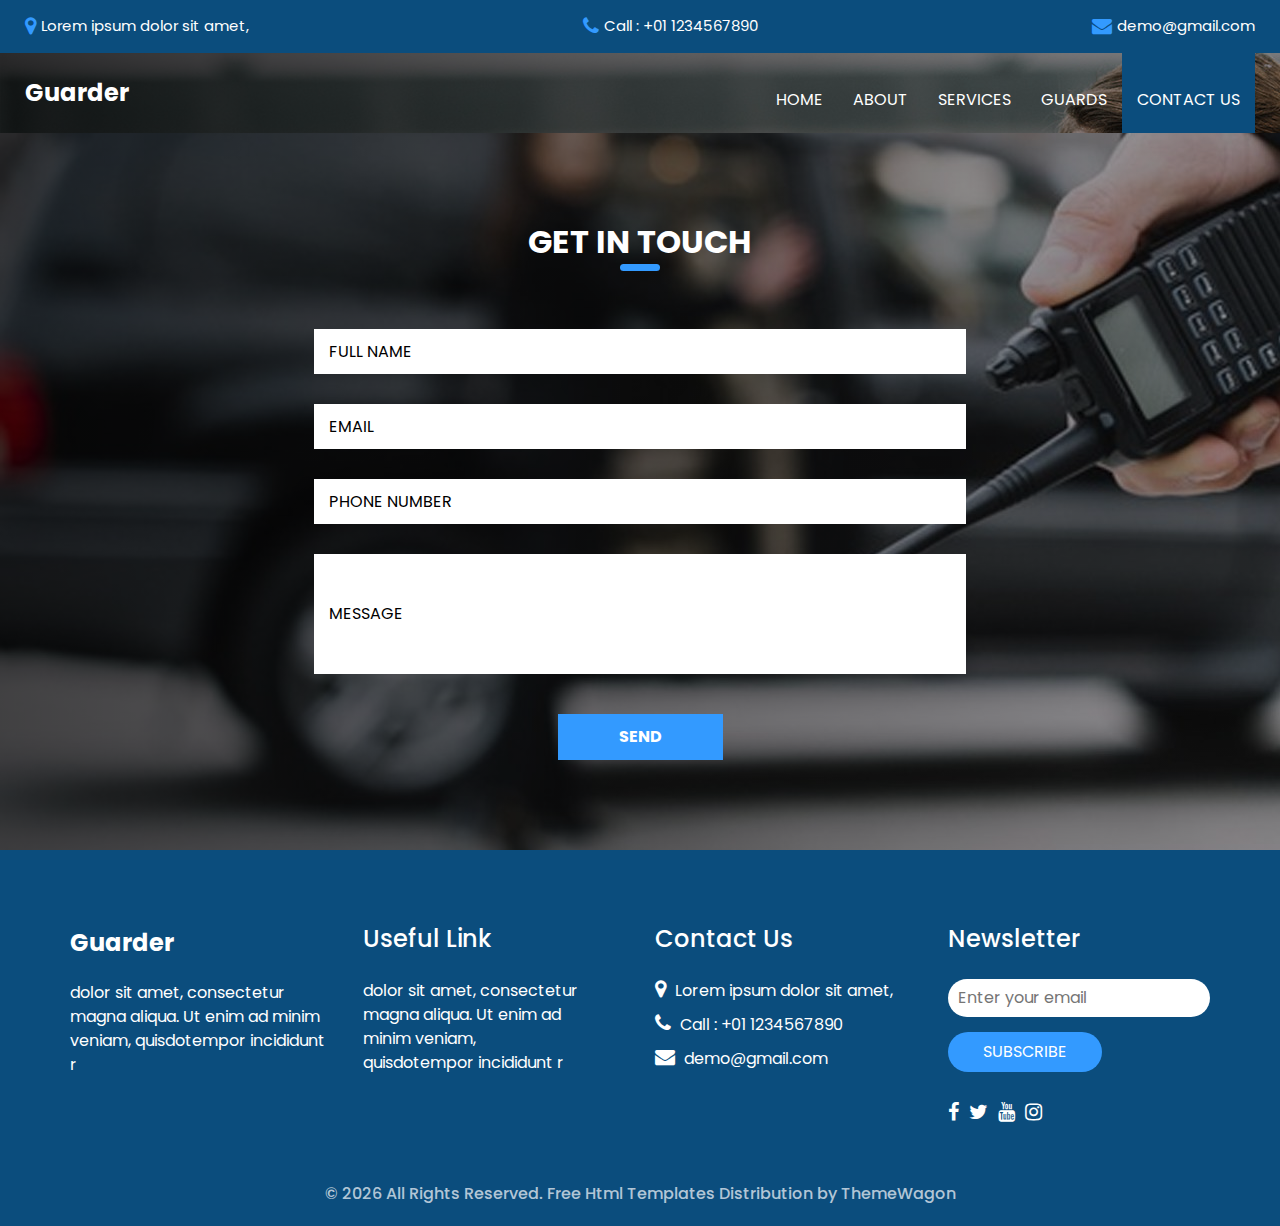
<file: contact.html>
<!DOCTYPE html>
<html>

<head>
  <!-- Basic -->
  <meta charset="utf-8" />
  <meta http-equiv="X-UA-Compatible" content="IE=edge" />
  <!-- Mobile Metas -->
  <meta name="viewport" content="width=device-width, initial-scale=1, shrink-to-fit=no" />
  <!-- Site Metas -->
  <meta name="keywords" content="" />
  <meta name="description" content="" />
  <meta name="author" content="" />
  <link rel="shortcut icon" href="images/favicon.png" type="image/x-icon">

  <title>Cyg Temp</title>

  <!-- bootstrap core css -->
  <link rel="stylesheet" type="text/css" href="css/bootstrap.css" />

  <!-- fonts style -->
  <link href="https://fonts.googleapis.com/css?family=Open+Sans:400,700|Poppins:400,600,700&display=swap"
    rel="stylesheet" />

  <!-- Custom styles for this template -->
  <link href="css/style.css" rel="stylesheet" />
  <!-- responsive style -->
  <link href="css/responsive.css" rel="stylesheet" />
</head>

<body class="sub_page">
  <div class="hero_area">
    <!-- header section strats -->
    <div class="hero_bg_box">
      <div class="img-box">
        <img src="images/hero-bg.jpg" alt="">
      </div>
    </div>

    <header class="header_section">
      <div class="header_top">
        <div class="container-fluid">
          <div class="contact_link-container">
            <a href="" class="contact_link1">
              <i class="fa fa-map-marker" aria-hidden="true"></i>
              <span>
                Lorem ipsum dolor sit amet,
              </span>
            </a>
            <a href="" class="contact_link2">
              <i class="fa fa-phone" aria-hidden="true"></i>
              <span>
                Call : +01 1234567890
              </span>
            </a>
            <a href="" class="contact_link3">
              <i class="fa fa-envelope" aria-hidden="true"></i>
              <span>
                demo@gmail.com
              </span>
            </a>
          </div>
        </div>
      </div>
      <div class="header_bottom">
        <div class="container-fluid">
          <nav class="navbar navbar-expand-lg custom_nav-container">
            <a class="navbar-brand" href="index.html">
              <span>
                Guarder
              </span>
            </a>
            <button class="navbar-toggler" type="button" data-toggle="collapse" data-target="#navbarSupportedContent"
              aria-controls="navbarSupportedContent" aria-expanded="false" aria-label="Toggle navigation">
              <span class=""></span>
            </button>

            <div class="collapse navbar-collapse ml-auto" id="navbarSupportedContent">
              <ul class="navbar-nav  ">
                <li class="nav-item ">
                  <a class="nav-link" href="index.html">Home <span class="sr-only">(current)</span></a>
                </li>
                <li class="nav-item">
                  <a class="nav-link" href="about.html"> About</a>
                </li>
                <li class="nav-item">
                  <a class="nav-link" href="service.html"> Services </a>
                </li>
                <li class="nav-item">
                  <a class="nav-link" href="guard.html"> Guards </a>
                </li>
                <li class="nav-item active">
                  <a class="nav-link" href="contact.html">Contact us</a>
                </li>
              </ul>
            </div>
          </nav>
        </div>
      </div>
    </header>
    <!-- end header section -->
  </div>

  <!-- contact section -->

  <section class="contact_section layout_padding">
    <div class="contact_bg_box">
      <div class="img-box">
        <img src="images/contact-bg.jpg" alt="">
      </div>
    </div>
    <div class="container">
      <div class="heading_container heading_center">
        <h2>
          Get In touch
        </h2>
      </div>
      <div class="">
        <div class="row">
          <div class="col-md-7 mx-auto">
            <form action="#">
              <div class="contact_form-container">
                <div>
                  <div>
                    <input type="text" placeholder="Full Name" />
                  </div>
                  <div>
                    <input type="email" placeholder="Email " />
                  </div>
                  <div>
                    <input type="text" placeholder="Phone Number" />
                  </div>
                  <div class="">
                    <input type="text" placeholder="Message" class="message_input" />
                  </div>
                  <div class="btn-box ">
                    <button type="submit">
                      Send
                    </button>
                  </div>
                </div>
              </div>
            </form>
          </div>
        </div>
      </div>
    </div>
  </section>

  <!-- end contact section -->

  <!-- info section -->
  <section class="info_section ">
    <div class="container">
      <div class="row">
        <div class="col-md-3">
          <div class="info_logo">
            <a class="navbar-brand" href="index.html">
              <span>
                Guarder
              </span>
            </a>
            <p>
              dolor sit amet, consectetur magna aliqua. Ut enim ad minim veniam, quisdotempor incididunt r
            </p>
          </div>
        </div>
        <div class="col-md-3">
          <div class="info_links">
            <h5>
              Useful Link
            </h5>
            <ul>
              <li>
                <a href="">
                  dolor sit amet, consectetur
                </a>
              </li>
              <li>
                <a href="">
                  magna aliqua. Ut enim ad
                </a>
              </li>
              <li>
                <a href="">
                  minim veniam,
                </a>
              </li>
              <li>
                <a href="">
                  quisdotempor incididunt r
                </a>
              </li>
            </ul>
          </div>
        </div>
        <div class="col-md-3">
          <div class="info_info">
            <h5>
              Contact Us
            </h5>
          </div>
          <div class="info_contact">
            <a href="" class="">
              <i class="fa fa-map-marker" aria-hidden="true"></i>
              <span>
                Lorem ipsum dolor sit amet,
              </span>
            </a>
            <a href="" class="">
              <i class="fa fa-phone" aria-hidden="true"></i>
              <span>
                Call : +01 1234567890
              </span>
            </a>
            <a href="" class="">
              <i class="fa fa-envelope" aria-hidden="true"></i>
              <span>
                demo@gmail.com
              </span>
            </a>
          </div>
        </div>
        <div class="col-md-3">
          <div class="info_form ">
            <h5>
              Newsletter
            </h5>
            <form action="#">
              <input type="email" placeholder="Enter your email">
              <button>
                Subscribe
              </button>
            </form>
            <div class="social_box">
              <a href="">
                <i class="fa fa-facebook" aria-hidden="true"></i>
              </a>
              <a href="">
                <i class="fa fa-twitter" aria-hidden="true"></i>
              </a>
              <a href="">
                <i class="fa fa-youtube" aria-hidden="true"></i>
              </a>
              <a href="">
                <i class="fa fa-instagram" aria-hidden="true"></i>
              </a>
            </div>
          </div>
        </div>
      </div>
    </div>
  </section>

  <!-- end info_section -->




  <!-- footer section -->
  <footer class="container-fluid footer_section">
    <p>
      &copy; <span id="currentYear"></span> All Rights Reserved.
      <a href="https://html.design/">Free Html Templates</a> Distribution by
      <a href="https://themewagon.com">ThemeWagon</a>
    </p>
  </footer>
  <!-- footer section -->

  <script src="js/jquery-3.4.1.min.js"></script>
  <script src="js/bootstrap.js"></script>
  <script src="js/custom.js"></script>
</body>

</html>
</file>
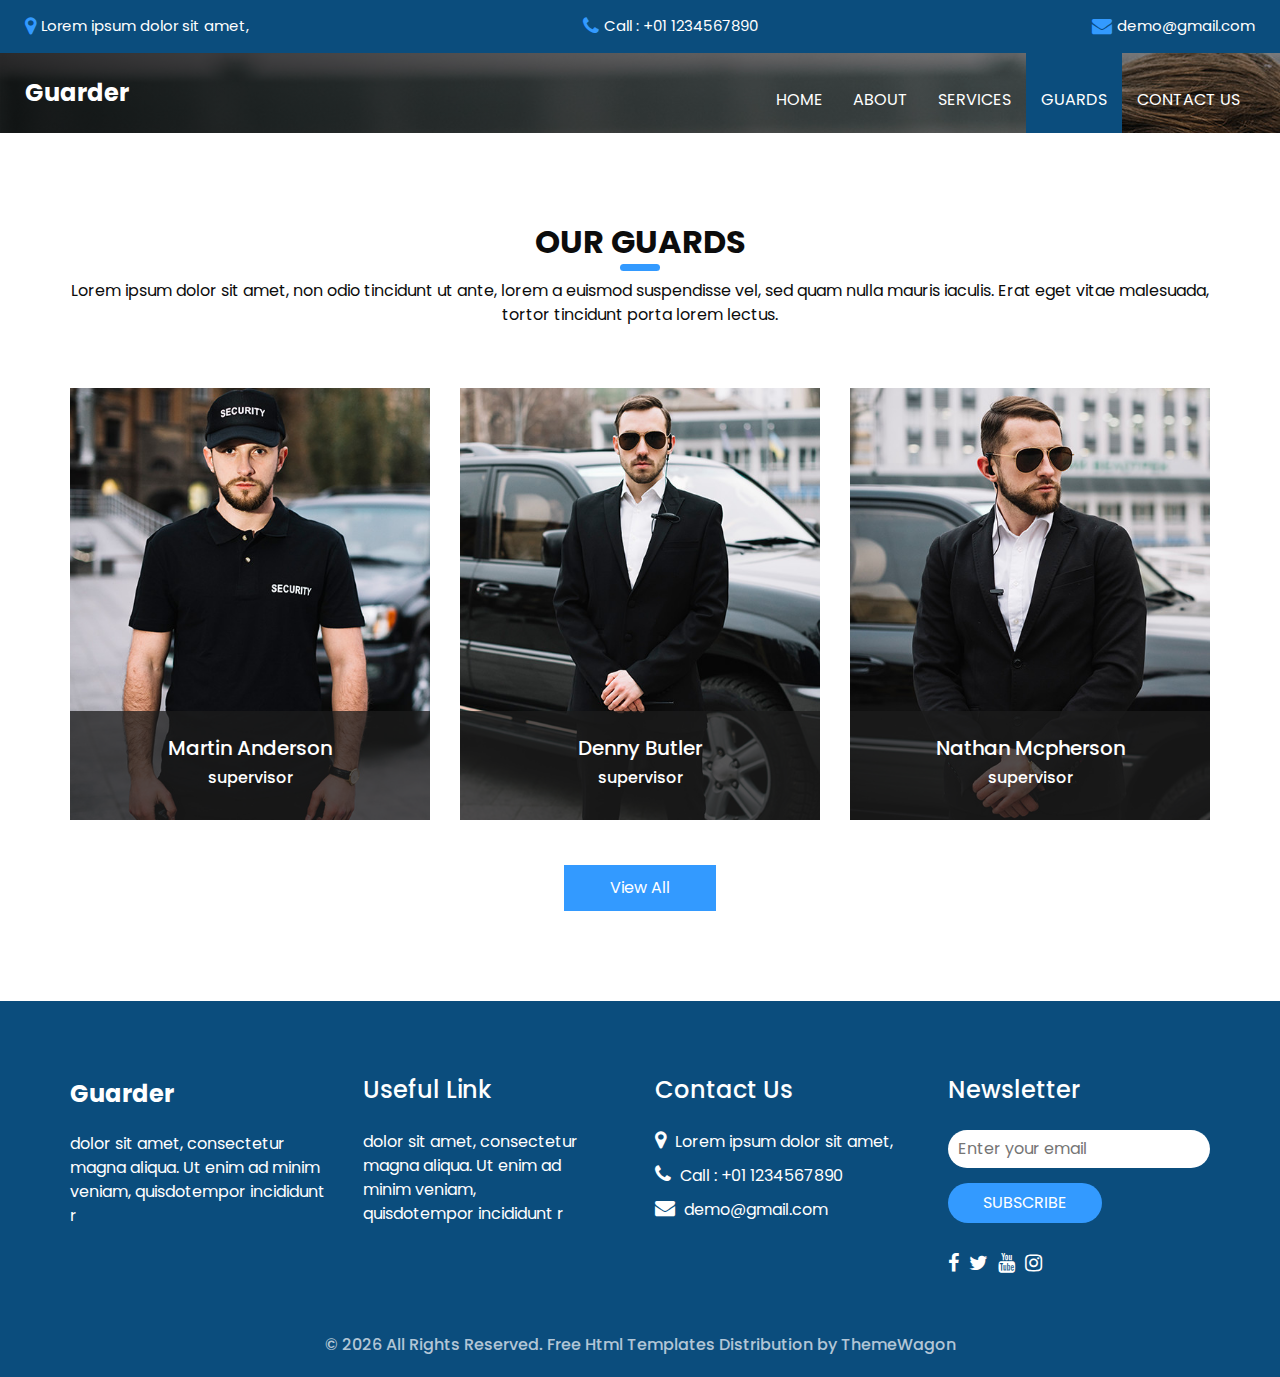
<file: guard.html>
<!DOCTYPE html>
<html>

<head>
  <!-- Basic -->
  <meta charset="utf-8" />
  <meta http-equiv="X-UA-Compatible" content="IE=edge" />
  <!-- Mobile Metas -->
  <meta name="viewport" content="width=device-width, initial-scale=1, shrink-to-fit=no" />
  <!-- Site Metas -->
  <meta name="keywords" content="" />
  <meta name="description" content="" />
  <meta name="author" content="" />
  <link rel="shortcut icon" href="images/favicon.png" type="image/x-icon">

  <title>Cyg Temp</title>

  <!-- bootstrap core css -->
  <link rel="stylesheet" type="text/css" href="css/bootstrap.css" />

  <!-- fonts style -->
  <link href="https://fonts.googleapis.com/css?family=Open+Sans:400,700|Poppins:400,600,700&display=swap"
    rel="stylesheet" />

  <!-- Custom styles for this template -->
  <link href="css/style.css" rel="stylesheet" />
  <!-- responsive style -->
  <link href="css/responsive.css" rel="stylesheet" />
</head>

<body class="sub_page">
  <div class="hero_area">
    <!-- header section strats -->
    <div class="hero_bg_box">
      <div class="img-box">
        <img src="images/hero-bg.jpg" alt="">
      </div>
    </div>

    <header class="header_section">
      <div class="header_top">
        <div class="container-fluid">
          <div class="contact_link-container">
            <a href="" class="contact_link1">
              <i class="fa fa-map-marker" aria-hidden="true"></i>
              <span>
                Lorem ipsum dolor sit amet,
              </span>
            </a>
            <a href="" class="contact_link2">
              <i class="fa fa-phone" aria-hidden="true"></i>
              <span>
                Call : +01 1234567890
              </span>
            </a>
            <a href="" class="contact_link3">
              <i class="fa fa-envelope" aria-hidden="true"></i>
              <span>
                demo@gmail.com
              </span>
            </a>
          </div>
        </div>
      </div>
      <div class="header_bottom">
        <div class="container-fluid">
          <nav class="navbar navbar-expand-lg custom_nav-container">
            <a class="navbar-brand" href="index.html">
              <span>
                Guarder
              </span>
            </a>
            <button class="navbar-toggler" type="button" data-toggle="collapse" data-target="#navbarSupportedContent"
              aria-controls="navbarSupportedContent" aria-expanded="false" aria-label="Toggle navigation">
              <span class=""></span>
            </button>

            <div class="collapse navbar-collapse ml-auto" id="navbarSupportedContent">
              <ul class="navbar-nav  ">
                <li class="nav-item ">
                  <a class="nav-link" href="index.html">Home <span class="sr-only">(current)</span></a>
                </li>
                <li class="nav-item">
                  <a class="nav-link" href="about.html"> About</a>
                </li>
                <li class="nav-item">
                  <a class="nav-link" href="service.html"> Services </a>
                </li>
                <li class="nav-item active">
                  <a class="nav-link" href="guard.html"> Guards </a>
                </li>
                <li class="nav-item">
                  <a class="nav-link" href="contact.html">Contact us</a>
                </li>
              </ul>
            </div>
          </nav>
        </div>
      </div>
    </header>
    <!-- end header section -->
  </div>

  <!-- team section -->

  <section class="team_section layout_padding">
    <div class="container">
      <div class="heading_container heading_center">
        <h2>
          Our Guards
        </h2>
        <p>
          Lorem ipsum dolor sit amet, non odio tincidunt ut ante, lorem a euismod suspendisse vel, sed quam nulla mauris
          iaculis. Erat eget vitae malesuada, tortor tincidunt porta lorem lectus.
        </p>
      </div>
      <div class="row">
        <div class="col-md-4 col-sm-6 mx-auto ">
          <div class="box">
            <div class="img-box">
              <img src="images/t1.jpg" alt="">
            </div>
            <div class="detail-box">
              <h5>
                Martin Anderson
              </h5>
              <h6 class="">
                supervisor
              </h6>
            </div>
          </div>
        </div>
        <div class="col-md-4 col-sm-6 mx-auto ">
          <div class="box">
            <div class="img-box">
              <img src="images/t2.jpg" alt="">
            </div>
            <div class="detail-box">
              <h5>
                Denny Butler
              </h5>
              <h6 class="">
                supervisor
              </h6>
            </div>
          </div>
        </div>
        <div class="col-md-4 col-sm-6 mx-auto ">
          <div class="box">
            <div class="img-box">
              <img src="images/t3.jpg" alt="">
            </div>
            <div class="detail-box">
              <h5>
                Nathan Mcpherson
              </h5>
              <h6 class="">
                supervisor
              </h6>
            </div>
          </div>
        </div>
      </div>
      <div class="btn-box">
        <a href="">
          View All
        </a>
      </div>
    </div>
  </section>

  <!-- end team section -->

  <!-- info section -->
  <section class="info_section ">
    <div class="container">
      <div class="row">
        <div class="col-md-3">
          <div class="info_logo">
            <a class="navbar-brand" href="index.html">
              <span>
                Guarder
              </span>
            </a>
            <p>
              dolor sit amet, consectetur magna aliqua. Ut enim ad minim veniam, quisdotempor incididunt r
            </p>
          </div>
        </div>
        <div class="col-md-3">
          <div class="info_links">
            <h5>
              Useful Link
            </h5>
            <ul>
              <li>
                <a href="">
                  dolor sit amet, consectetur
                </a>
              </li>
              <li>
                <a href="">
                  magna aliqua. Ut enim ad
                </a>
              </li>
              <li>
                <a href="">
                  minim veniam,
                </a>
              </li>
              <li>
                <a href="">
                  quisdotempor incididunt r
                </a>
              </li>
            </ul>
          </div>
        </div>
        <div class="col-md-3">
          <div class="info_info">
            <h5>
              Contact Us
            </h5>
          </div>
          <div class="info_contact">
            <a href="" class="">
              <i class="fa fa-map-marker" aria-hidden="true"></i>
              <span>
                Lorem ipsum dolor sit amet,
              </span>
            </a>
            <a href="" class="">
              <i class="fa fa-phone" aria-hidden="true"></i>
              <span>
                Call : +01 1234567890
              </span>
            </a>
            <a href="" class="">
              <i class="fa fa-envelope" aria-hidden="true"></i>
              <span>
                demo@gmail.com
              </span>
            </a>
          </div>
        </div>
        <div class="col-md-3">
          <div class="info_form ">
            <h5>
              Newsletter
            </h5>
            <form action="#">
              <input type="email" placeholder="Enter your email">
              <button>
                Subscribe
              </button>
            </form>
            <div class="social_box">
              <a href="">
                <i class="fa fa-facebook" aria-hidden="true"></i>
              </a>
              <a href="">
                <i class="fa fa-twitter" aria-hidden="true"></i>
              </a>
              <a href="">
                <i class="fa fa-youtube" aria-hidden="true"></i>
              </a>
              <a href="">
                <i class="fa fa-instagram" aria-hidden="true"></i>
              </a>
            </div>
          </div>
        </div>
      </div>
    </div>
  </section>

  <!-- end info_section -->




  <!-- footer section -->
  <footer class="container-fluid footer_section">
    <p>
      &copy; <span id="currentYear"></span> All Rights Reserved.
      <a href="https://html.design/">Free Html Templates</a> Distribution by
      <a href="https://themewagon.com">ThemeWagon</a>
    </p>
  </footer>
  <!-- footer section -->

  <script src="js/jquery-3.4.1.min.js"></script>
  <script src="js/bootstrap.js"></script>
  <script src="js/custom.js"></script>
</body>

</html>
</file>
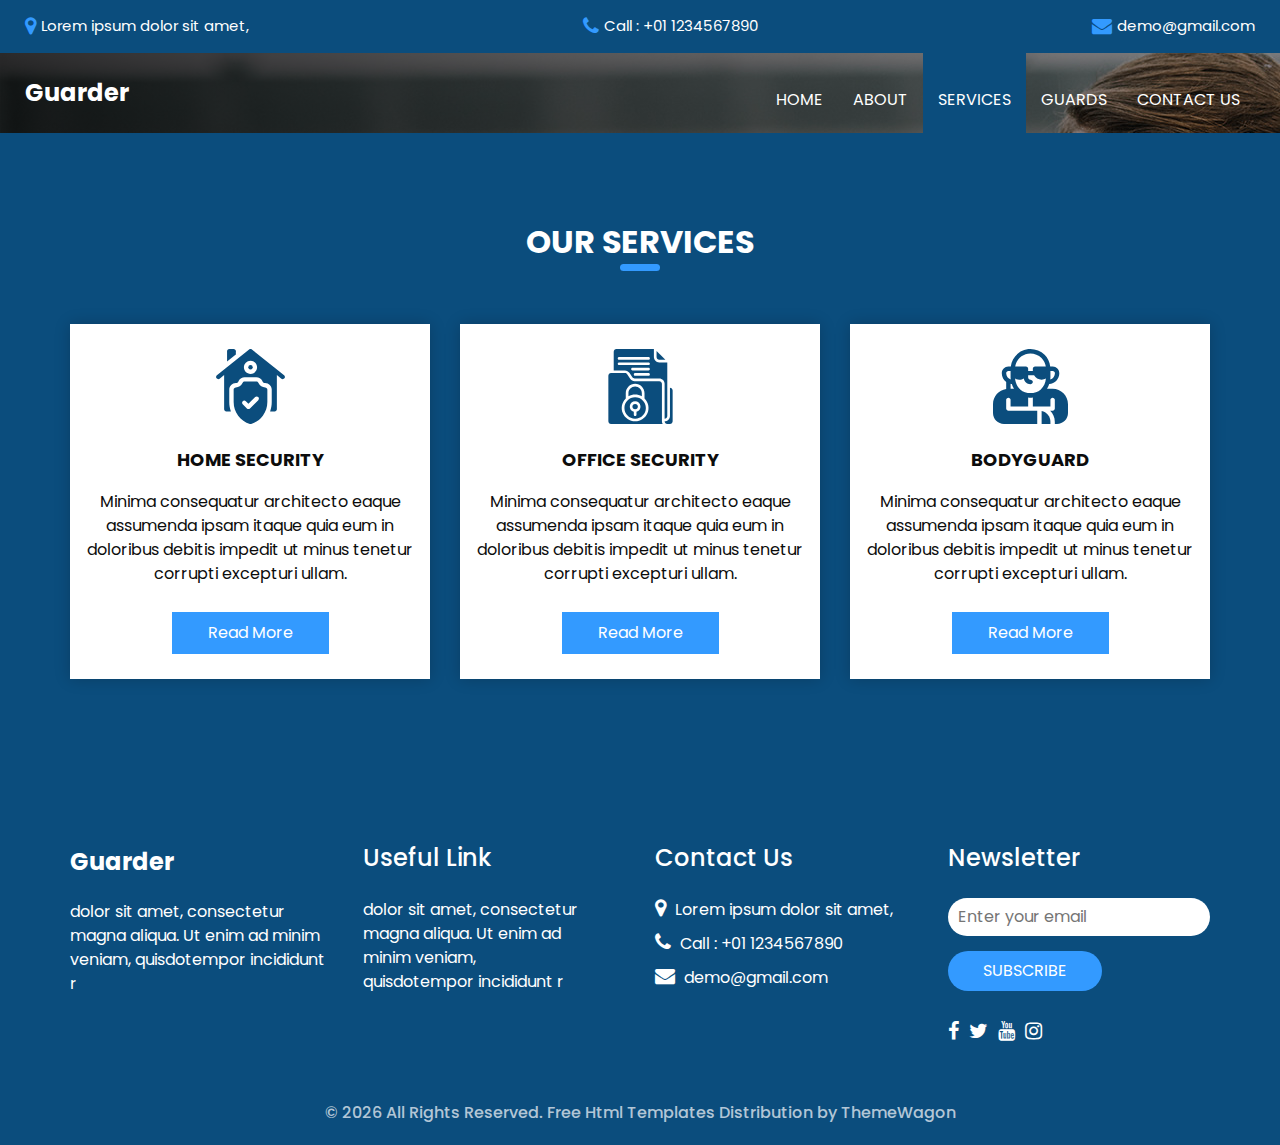
<file: service.html>
<!DOCTYPE html>
<html>

<head>
  <!-- Basic -->
  <meta charset="utf-8" />
  <meta http-equiv="X-UA-Compatible" content="IE=edge" />
  <!-- Mobile Metas -->
  <meta name="viewport" content="width=device-width, initial-scale=1, shrink-to-fit=no" />
  <!-- Site Metas -->
  <meta name="keywords" content="" />
  <meta name="description" content="" />
  <meta name="author" content="" />
  <link rel="shortcut icon" href="images/favicon.png" type="image/x-icon">

  <title>Cyg Temp</title>

  <!-- bootstrap core css -->
  <link rel="stylesheet" type="text/css" href="css/bootstrap.css" />

  <!-- fonts style -->
  <link href="https://fonts.googleapis.com/css?family=Open+Sans:400,700|Poppins:400,600,700&display=swap"
    rel="stylesheet" />

  <!-- Custom styles for this template -->
  <link href="css/style.css" rel="stylesheet" />
  <!-- responsive style -->
  <link href="css/responsive.css" rel="stylesheet" />
</head>

<body class="sub_page">
  <div class="hero_area">
    <!-- header section strats -->
    <div class="hero_bg_box">
      <div class="img-box">
        <img src="images/hero-bg.jpg" alt="">
      </div>
    </div>

    <header class="header_section">
      <div class="header_top">
        <div class="container-fluid">
          <div class="contact_link-container">
            <a href="" class="contact_link1">
              <i class="fa fa-map-marker" aria-hidden="true"></i>
              <span>
                Lorem ipsum dolor sit amet,
              </span>
            </a>
            <a href="" class="contact_link2">
              <i class="fa fa-phone" aria-hidden="true"></i>
              <span>
                Call : +01 1234567890
              </span>
            </a>
            <a href="" class="contact_link3">
              <i class="fa fa-envelope" aria-hidden="true"></i>
              <span>
                demo@gmail.com
              </span>
            </a>
          </div>
        </div>
      </div>
      <div class="header_bottom">
        <div class="container-fluid">
          <nav class="navbar navbar-expand-lg custom_nav-container">
            <a class="navbar-brand" href="index.html">
              <span>
                Guarder
              </span>
            </a>
            <button class="navbar-toggler" type="button" data-toggle="collapse" data-target="#navbarSupportedContent"
              aria-controls="navbarSupportedContent" aria-expanded="false" aria-label="Toggle navigation">
              <span class=""></span>
            </button>

            <div class="collapse navbar-collapse ml-auto" id="navbarSupportedContent">
              <ul class="navbar-nav  ">
                <li class="nav-item ">
                  <a class="nav-link" href="index.html">Home <span class="sr-only">(current)</span></a>
                </li>
                <li class="nav-item">
                  <a class="nav-link" href="about.html"> About</a>
                </li>
                <li class="nav-item active">
                  <a class="nav-link" href="service.html"> Services </a>
                </li>
                <li class="nav-item">
                  <a class="nav-link" href="guard.html"> Guards </a>
                </li>
                <li class="nav-item">
                  <a class="nav-link" href="contact.html">Contact us</a>
                </li>
              </ul>
            </div>
          </nav>
        </div>
      </div>
    </header>
    <!-- end header section -->
  </div>

  <!-- service section -->

  <section class="service_section layout_padding ">
    <div class="container">
      <div class="heading_container heading_center">
        <h2>
          Our services
        </h2>
      </div>
      <div class="row">
        <div class="col-md-4">
          <div class="box ">
            <div class="img-box">
              <svg enable-background="new 0 0 512 512" height="512" viewBox="0 0 512 512" width="512"
                xmlns="http://www.w3.org/2000/svg">
                <g>
                  <g>
                    <circle cx="256" cy="125" r="15" />
                    <path
                      d="m356 262c-18.955 0-35.996-10.532-44.472-27.484l-2.111-4.223c-2.541-5.083-7.735-8.293-13.417-8.293h-80c-5.682 0-10.876 3.21-13.417 8.292l-2.111 4.222c-8.476 16.954-25.517 27.486-44.472 27.486-8.284 0-15 6.716-15 15v85.597c0 33.654 10.619 65.715 30.708 92.716 20.089 27 47.747 46.384 79.982 56.054 1.406.422 2.858.633 4.31.633s2.904-.211 4.31-.633c32.235-9.67 59.893-29.054 79.982-56.054 20.089-27.001 30.708-59.062 30.708-92.716v-85.597c0-8.284-6.716-15-15-15zm-46.967 87.322-56.568 56.568c-2.929 2.929-6.768 4.394-10.606 4.394s-7.678-1.464-10.606-4.394l-28.284-28.284c-5.858-5.858-5.858-15.355 0-21.213 5.857-5.858 15.355-5.858 21.213 0l17.678 17.677 45.962-45.961c5.857-5.858 15.355-5.858 21.213 0 5.856 5.858 5.856 15.355-.002 21.213z" />
                    <g>
                      <path
                        d="m485.371 179.287-220-176c-5.479-4.383-13.263-4.383-18.741 0l-220 176c-6.469 5.175-7.518 14.614-2.342 21.083 5.175 6.468 14.614 7.517 21.083 2.342l30.629-24.503v232.791c0 8.284 6.716 15 15 15h31.119c-7.333-20.12-11.119-41.476-11.119-63.403v-85.597c0-24.813 20.187-45 45-45 7.632 0 14.226-4.075 17.639-10.901l2.112-4.224c7.67-15.342 23.093-24.875 40.249-24.875h80c17.156 0 32.579 9.533 40.25 24.878l2.111 4.223c3.412 6.824 10.007 10.899 17.639 10.899 24.813 0 45 20.187 45 45v85.597c0 21.927-3.786 43.283-11.119 63.403h31.119c8.284 0 15-6.716 15-15v-232.791l30.629 24.503c2.766 2.213 6.075 3.288 9.361 3.288 4.4 0 8.76-1.927 11.722-5.63 5.176-6.469 4.127-15.908-2.341-21.083zm-229.371-9.287c-24.813 0-45-20.187-45-45s20.187-45 45-45 45 20.187 45 45-20.187 45-45 45z" />
                    </g>
                  </g>
                  <g>
                    <path d="m156 15c0-8.284-6.716-15-15-15h-30c-8.284 0-15 6.716-15 15v70.372l60-48z" />
                  </g>
                </g>
              </svg>
            </div>
            <div class="detail-box">
              <h6>
                Home Security
              </h6>
              <p>
                Minima consequatur architecto eaque assumenda ipsam itaque quia eum in doloribus debitis impedit ut
                minus tenetur corrupti excepturi ullam.
              </p>
              <a href="">
                Read More
              </a>
            </div>
          </div>
        </div>
        <div class="col-md-4">
          <div class="box ">
            <div class="img-box">
              <svg version="1.1" xmlns="http://www.w3.org/2000/svg" xmlns:xlink="http://www.w3.org/1999/xlink" x="0px"
                y="0px" viewBox="0 0 512 512" style="enable-background:new 0 0 512 512;" xml:space="preserve">
                <g>
                  <g>
                    <g>
                      <circle cx="219.429" cy="393.143" r="18.286" />
                      <path d="M219.429,329.143c-40.396,0-73.143,32.747-73.143,73.143c0,40.396,32.747,73.143,73.143,73.143
          c40.396,0,73.143-32.747,73.143-73.143C292.525,361.909,259.805,329.189,219.429,329.143z M228.571,428.416V448
          c0,5.049-4.093,9.143-9.143,9.143c-5.049,0-9.143-4.093-9.143-9.143v-19.584c-17.831-4.604-29.458-21.749-27.137-40.018
          c2.32-18.269,17.864-31.963,36.28-31.963c18.416,0,33.959,13.694,36.28,31.963C258.029,406.667,246.403,423.812,228.571,428.416z
          " />
                      <path
                        d="M402.286,274.286v-36.571c-0.01-10.095-8.191-18.276-18.286-18.286H215.772c-12.18-0.01-23.558-6.08-30.348-16.192
          l-20.321-30.487c-3.392-5.109-9.117-8.179-15.25-8.179H54.857c-10.095,0.01-18.276,8.191-18.286,18.286v310.857
          c0.01,10.095,8.191,18.276,18.286,18.286h352.516c-3.294-5.533-5.051-11.846-5.088-18.286V274.286z M304.069,436.92
          c-14.047,34.375-47.506,56.826-84.64,56.795c-37.135,0.031-70.593-22.419-84.64-56.795c-14.047-34.375-5.888-73.833,20.64-99.818
          v-35.388c0.04-35.33,28.67-63.96,64-64c35.33,0.039,63.961,28.67,64,64v35.388C309.957,363.087,318.116,402.545,304.069,436.92z" />
                      <path d="M384,73.143h41.929l-60.214-60.214v41.929C365.724,64.952,373.905,73.133,384,73.143z" />
                      <path d="M265.143,323.227v-21.513c-0.044-25.229-20.485-45.67-45.714-45.714c-25.235,0.03-45.685,20.479-45.714,45.714v21.513
          C201.959,306.734,236.898,306.734,265.143,323.227z" />
                      <path d="M420.571,256v219.429c10.095-0.01,18.276-8.191,18.286-18.286V91.429H384c-20.188-0.023-36.548-16.383-36.571-36.571V0
          h-256C81.334,0.01,73.153,8.191,73.143,18.286v128h76.71c12.247-0.005,23.684,6.122,30.464,16.321l20.295,30.446
          c3.395,5.048,9.077,8.08,15.161,8.089H384c20.188,0.023,36.548,16.383,36.571,36.571V256z M310.857,182.857h-91.429
          c-5.049,0-9.143-4.093-9.143-9.143s4.093-9.143,9.143-9.143h91.429c5.049,0,9.143,4.093,9.143,9.143
          S315.907,182.857,310.857,182.857z M310.857,146.286H201.143c-5.049,0-9.143-4.093-9.143-9.143c0-5.049,4.093-9.143,9.143-9.143
          h109.714c5.049,0,9.143,4.093,9.143,9.143C320,142.192,315.907,146.286,310.857,146.286z M310.857,109.714H109.714
          c-5.049,0-9.143-4.093-9.143-9.143c0-5.049,4.093-9.143,9.143-9.143h201.143c5.049,0,9.143,4.093,9.143,9.143
          C320,105.621,315.907,109.714,310.857,109.714z M310.857,73.143H109.714c-5.049,0-9.143-4.093-9.143-9.143
          s4.093-9.143,9.143-9.143h201.143c5.049,0,9.143,4.093,9.143,9.143S315.907,73.143,310.857,73.143z" />
                      <path d="M457.143,265.143v192c-0.023,20.188-16.383,36.548-36.571,36.571c0.01,10.095,8.191,18.276,18.286,18.286h18.286
          c10.095-0.01,18.276-8.191,18.286-18.286V283.429C475.419,273.334,467.238,265.153,457.143,265.143z" />
                    </g>
                  </g>
                </g>
                <g>
                </g>
                <g>
                </g>
                <g>
                </g>
                <g>
                </g>
                <g>
                </g>
                <g>
                </g>
                <g>
                </g>
                <g>
                </g>
                <g>
                </g>
                <g>
                </g>
                <g>
                </g>
                <g>
                </g>
                <g>
                </g>
                <g>
                </g>
                <g>
                </g>
              </svg>
            </div>
            <div class="detail-box">
              <h6>
                Office Security
              </h6>
              <p>
                Minima consequatur architecto eaque assumenda ipsam itaque quia eum in doloribus debitis impedit ut
                minus tenetur corrupti excepturi ullam.
              </p>
              <a href="">
                Read More
              </a>
            </div>
          </div>
        </div>
        <div class="col-md-4">
          <div class="box ">
            <div class="img-box">
              <svg version="1.1" xmlns="http://www.w3.org/2000/svg" xmlns:xlink="http://www.w3.org/1999/xlink" x="0px"
                y="0px" viewBox="0 0 512 512" style="enable-background:new 0 0 512 512;" xml:space="preserve">
                <g>
                  <g>
                    <path d="M332,423.518V512h60v-15C392,460.784,366.197,430.487,332,423.518z" />
                  </g>
                </g>
                <g>
                  <g>
                    <path d="M407,272h-38.298c6.211-9.549,11.184-21.85,14.971-32.595c38.58-3.058,69.119-35.067,69.119-74.405
                 c0-24.814-20.186-45-45-45h-17.263c-3.373-30.112-16.168-58.339-38.108-80.581C326.639,14.004,290.742,0,255,0
                 c-69.309,0-125.911,52.685-133.484,120H105c-24.814,0-45,20.186-45,45c0,24.476,11.836,46.095,30.066,59.685
                 C90.062,224.797,90,224.888,90,225v48.516C39.25,280.873,0,324.245,0,377v60c0,41.353,33.633,75,75,75h227v-90h-15H105
                 c-8.291,0-15-6.709-15-15v-60c0-8.291,6.709-15,15-15s15,6.709,15,15v45h120v-61.373c4.988,0.569,9.946,1.373,15,1.373
                 s12.012-0.804,17-1.373V392h15h30h75v-45c0-8.291,6.709-15,15-15c8.291,0,15,6.709,15,15v60c0,8.291-6.709,15-15,15h-16.75
                 c19.534,19.08,31.75,45.608,31.75,75v15h15c41.367,0,75-33.647,75-75v-60C512,319.109,464.891,272,407,272z M392,195v-45h15.791
                 c8.262,0,15,6.724,15,15c0,20.33-13.638,37.354-32.179,42.914C391.033,203.597,392,199.378,392,195z M255,30
                 c27.803,0,56.229,10.928,76.209,30.63c16.238,16.45,26.111,37.178,29.319,59.37H287c-8.291,0-15,6.709-15,15v15h-32v-15
                 c0-8.291-6.709-15-15-15h-73.484C158.873,69.25,202.244,30,255,30z M90,165c0-8.276,6.738-15,15-15h15v45
                 c0,4.292,0.956,8.425,1.362,12.66C103.239,201.843,90,185.03,90,165z M120,272v-34.219c2.75,0.564,5.449,1.283,8.298,1.542
                 c3.787,10.774,8.774,23.103,15,32.677H120z M326.316,275.706c-29.136,25.422-72.715,31.761-108.047,19.067
                 c-11.777-4.237-22.866-10.593-32.578-19.063c-20.881-18.376-33.043-46.22-34.929-73.644C159.448,206.968,169.332,210,180,210
                 c11.235,0,21.636-3.298,30.637-8.694C213.739,223.118,232.346,240,255,240c8.291,0,17-6.709,17-15s-8.709-15-17-15
                 c-8.262,0-15-6.724-15-15v-15h40.346c10.411,17.847,29.55,30,51.654,30c10.668,0,20.552-3.032,29.238-7.934
                 C359.352,229.501,347.186,257.357,326.316,275.706z" />
                  </g>
                </g>
                <g>
                </g>
                <g>
                </g>
                <g>
                </g>
                <g>
                </g>
                <g>
                </g>
                <g>
                </g>
                <g>
                </g>
                <g>
                </g>
                <g>
                </g>
                <g>
                </g>
                <g>
                </g>
                <g>
                </g>
                <g>
                </g>
                <g>
                </g>
                <g>
                </g>
              </svg>
            </div>
            <div class="detail-box">
              <h6>
                Bodyguard
              </h6>
              <p>
                Minima consequatur architecto eaque assumenda ipsam itaque quia eum in doloribus debitis impedit ut
                minus tenetur corrupti excepturi ullam.
              </p>
              <a href="">
                Read More
              </a>
            </div>
          </div>
        </div>
      </div>
    </div>
  </section>

  <!-- end service section -->

  <!-- info section -->
  <section class="info_section ">
    <div class="container">
      <div class="row">
        <div class="col-md-3">
          <div class="info_logo">
            <a class="navbar-brand" href="index.html">
              <span>
                Guarder
              </span>
            </a>
            <p>
              dolor sit amet, consectetur magna aliqua. Ut enim ad minim veniam, quisdotempor incididunt r
            </p>
          </div>
        </div>
        <div class="col-md-3">
          <div class="info_links">
            <h5>
              Useful Link
            </h5>
            <ul>
              <li>
                <a href="">
                  dolor sit amet, consectetur
                </a>
              </li>
              <li>
                <a href="">
                  magna aliqua. Ut enim ad
                </a>
              </li>
              <li>
                <a href="">
                  minim veniam,
                </a>
              </li>
              <li>
                <a href="">
                  quisdotempor incididunt r
                </a>
              </li>
            </ul>
          </div>
        </div>
        <div class="col-md-3">
          <div class="info_info">
            <h5>
              Contact Us
            </h5>
          </div>
          <div class="info_contact">
            <a href="" class="">
              <i class="fa fa-map-marker" aria-hidden="true"></i>
              <span>
                Lorem ipsum dolor sit amet,
              </span>
            </a>
            <a href="" class="">
              <i class="fa fa-phone" aria-hidden="true"></i>
              <span>
                Call : +01 1234567890
              </span>
            </a>
            <a href="" class="">
              <i class="fa fa-envelope" aria-hidden="true"></i>
              <span>
                demo@gmail.com
              </span>
            </a>
          </div>
        </div>
        <div class="col-md-3">
          <div class="info_form ">
            <h5>
              Newsletter
            </h5>
            <form action="#">
              <input type="email" placeholder="Enter your email">
              <button>
                Subscribe
              </button>
            </form>
            <div class="social_box">
              <a href="">
                <i class="fa fa-facebook" aria-hidden="true"></i>
              </a>
              <a href="">
                <i class="fa fa-twitter" aria-hidden="true"></i>
              </a>
              <a href="">
                <i class="fa fa-youtube" aria-hidden="true"></i>
              </a>
              <a href="">
                <i class="fa fa-instagram" aria-hidden="true"></i>
              </a>
            </div>
          </div>
        </div>
      </div>
    </div>
  </section>

  <!-- end info_section -->




  <!-- footer section -->
  <footer class="container-fluid footer_section">
    <p>
      &copy; <span id="currentYear"></span> All Rights Reserved.
      <a href="https://html.design/">Free Html Templates</a> Distribution by
      <a href="https://themewagon.com">ThemeWagon</a>
    </p>
  </footer>
  <!-- footer section -->

  <script src="js/jquery-3.4.1.min.js"></script>
  <script src="js/bootstrap.js"></script>
  <script src="js/custom.js"></script>
</body>

</html>
</file>
<file: css/responsive.css>
@media (max-width: 1120px) {}

@media (max-width: 992px) {
  .hero_area {
    min-height: auto;
  }

  .navbar-nav {
    align-items: center;
  }

  .custom_nav-container .navbar-toggler {
    margin-bottom: 15px;
  }

  .custom_nav-container.navbar-expand-lg .navbar-nav .nav-item .nav-link {
    padding: 10px 25px;
    margin: 5px 0;
  }

  .custom_nav-container.navbar-expand-lg .form-inline {
    justify-content: center;
  }

  .custom_nav-container.navbar-expand-lg {
    padding-top: 10px;
    align-items: center;
  }

  .slider_section {
    padding: 45px 0 150px 0;
  }

  .sub_page .custom_nav-container.navbar-expand-lg .navbar-nav .nav-item .nav-link {
    padding-bottom: 15px;
  }
}

@media (max-width: 768px) {
  .slider_section ol.carousel-indicators {
    justify-content: center;
  }

  .slider_section {
    text-align: center;
  }

  .slider_section .img-box {
    margin-top: 35px;
  }

  .slider_section .detail-box .btn-box {
    justify-content: center;
    flex-wrap: wrap;
  }

  .about_section .heading_container {
    margin-bottom: 0;
  }

  .about_section .row {
    flex-direction: column-reverse;
  }

  .about_section .detail-box {
    margin-left: 0;
    width: 100%;
    box-shadow: 0 0 5px 0 rgba(0, 0, 0, 0.15);
  }

  .service_section .service_container {
    flex-wrap: wrap;
  }

  .client_section .carousel_btn-box {
    margin-top: 25px;
  }

  .client_section .carousel-control-prev,
  .client_section .carousel-control-next {
    position: unset;
    transform: none;
    margin: 0 2.5px;
  }

  .info_section .row .col-md-3 {

    display: flex;
    flex-direction: column;
    align-items: center;
    text-align: center;

  }

  .info_section .info_logo {
    align-items: center;
  }

  .info_section .info_form .social_box {
    justify-content: center;
  }

  .info_section .info_form .social_box a {
    margin: 0 5px;
  }
}

@media (max-width: 576px) {
  .header_top a span {
    display: none;
  }

  .slider_section .detail-box h1 {
    font-size: 2.5rem;
    line-height: 55px;
  }
}

@media (max-width: 480px) {}

@media (max-width: 420px) {}

@media (max-width: 376px) {}

@media (min-width: 1200px) {
  .container {
    max-width: 1170px;
  }
}
</file>
<file: css/style.css>
@import url("font-awesome.min.css");

body {
  font-family: "Poppins", sans-serif;
  color: #0c0c0c;
  background-color: #ffffff;
}

.layout_padding {
  padding-top: 90px;
  padding-bottom: 90px;
}

.layout_padding2 {
  padding-top: 45px;
  padding-bottom: 45px;
}

.layout_padding2-top {
  padding-top: 45px;
}

.layout_padding2-bottom {
  padding-bottom: 45px;
}

.layout_padding-top {
  padding-top: 90px;
}

.layout_padding-bottom {
  padding-bottom: 90px;
}

.heading_container {
  display: -webkit-box;
  display: -ms-flexbox;
  display: flex;
  -webkit-box-orient: vertical;
  -webkit-box-direction: normal;
  -ms-flex-direction: column;
  flex-direction: column;
}

.heading_container h2 {
  position: relative;
  font-weight: bold;
  text-transform: uppercase;
  padding-bottom: 10px;
}

.heading_container h2::before {
  content: "";
  width: 40px;
  height: 7px;
  background-color: #339AFF;
  border-radius: 10px;
  position: absolute;
  bottom: 0;
  left: 0;
}

.heading_container.heading_center {
  -webkit-box-align: center;
  -ms-flex-align: center;
  align-items: center;
  text-align: center;
}

.heading_container.heading_center h2::before {
  left: 50%;
  -webkit-transform: translateX(-50%);
  transform: translateX(-50%);
}

/*header section*/
.hero_area {
  min-height: 100vh;
  display: -webkit-box;
  display: -ms-flexbox;
  display: flex;
  -webkit-box-orient: vertical;
  -webkit-box-direction: normal;
  -ms-flex-direction: column;
  flex-direction: column;
  position: relative;
}

.hero_bg_box {
  position: absolute;
  top: 0;
  left: 0;
  width: 100%;
  height: 100%;
  overflow: hidden;
  z-index: -1;
  display: -webkit-box;
  display: -ms-flexbox;
  display: flex;
  -webkit-box-pack: center;
  -ms-flex-pack: center;
  justify-content: center;
}

.hero_bg_box .img-box {
  width: 100%;
}

.hero_bg_box .img-box img {
  min-width: 100%;
  min-height: 100%;
}

.hero_bg_box::before {
  content: "";
  position: absolute;
  top: 0;
  left: 0;
  width: 100%;
  height: 100%;
  background: -webkit-gradient(linear, left top, right top, from(rgba(0, 0, 0, 0.8)), to(rgba(0, 0, 0, 0.35)));
  background: linear-gradient(to right, rgba(0, 0, 0, 0.8), rgba(0, 0, 0, 0.35));
}

.sub_page .hero_area {
  min-height: auto;
}

.sub_page .custom_nav-container.navbar-expand-lg .navbar-nav .nav-item .nav-link {
  padding-bottom: 21px;
}

.hero_area.sub_pages {
  height: auto;
}

.header_section {
  padding: 0;
}

.header_section .container-fluid {
  padding-right: 25px;
  padding-left: 25px;
}

.header_section .nav_container {
  margin: 0 auto;
}

.header_top {
  background-color: #0B4D7D;
  padding: 15px 0;
}

.header_top .contact_link-container {
  display: -webkit-box;
  display: -ms-flexbox;
  display: flex;
  -webkit-box-pack: justify;
  -ms-flex-pack: justify;
  justify-content: space-between;
}

.header_top .contact_link-container a {
  display: -webkit-box;
  display: -ms-flexbox;
  display: flex;
  -webkit-box-align: center;
  -ms-flex-align: center;
  align-items: center;
  color: #ffffff;
  font-size: 15px;
}

.header_top .contact_link-container a i {
  font-size: 20px;
  color: #339AFF;
  margin-right: 5px;
}

#navbarSupportedContent {
  -webkit-box-pack: justify;
  -ms-flex-pack: justify;
  justify-content: space-between;
}

.custom_nav-container {
  z-index: 99999;
  padding: 0;
}

.custom_nav-container .navbar-nav {
  margin-left: auto;
}

.custom_nav-container .navbar-nav .nav-item .nav-link {
  padding: 0;
  padding: 35px 15px 10px 15px;
  color: #ffffff;
  text-align: center;
  text-transform: uppercase;
  -webkit-transition: all .2s;
  transition: all .2s;
}

.custom_nav-container .navbar-nav .nav-item:hover .nav-link,
.custom_nav-container .navbar-nav .nav-item.active .nav-link {
  background-color: #0B4D7D;
}

a,
a:hover,
a:focus {
  text-decoration: none;
}

a:hover,
a:focus {
  color: initial;
}

.btn,
.btn:focus {
  outline: none !important;
  -webkit-box-shadow: none;
  box-shadow: none;
}

.navbar-brand {
  display: -webkit-box;
  display: -ms-flexbox;
  display: flex;
  -webkit-box-orient: vertical;
  -webkit-box-direction: normal;
  -ms-flex-direction: column;
  flex-direction: column;
  -webkit-box-align: center;
  -ms-flex-align: center;
  align-items: center;
}

.navbar-brand span {
  font-weight: bold;
  color: #ffffff;
  font-size: 24px;
}

.custom_nav-container .navbar-toggler {
  outline: none;
}

.custom_nav-container .navbar-toggler {
  padding: 0;
  width: 37px;
  height: 42px;
  -webkit-transition: all 0.3s;
  transition: all 0.3s;
}

.custom_nav-container .navbar-toggler span {
  display: block;
  width: 32px;
  height: 4px;
  background-color: #ffffff;
  border-radius: 15px;
  margin: 7px 0;
  -webkit-transition: all 0.3s;
  transition: all 0.3s;
  position: relative;
  transition: all 0.3s;
}

.custom_nav-container .navbar-toggler span::before,
.custom_nav-container .navbar-toggler span::after {
  content: "";
  position: absolute;
  left: 0;
  height: 100%;
  width: 100%;
  background-color: #ffffff;
  border-radius: 15px;
  top: -10px;
  -webkit-transition: all 0.3s;
  transition: all 0.3s;
}

.custom_nav-container .navbar-toggler span::after {
  top: 10px;
}

.custom_nav-container .navbar-toggler[aria-expanded="true"] {
  -webkit-transform: rotate(360deg);
  transform: rotate(360deg);
}

.custom_nav-container .navbar-toggler[aria-expanded="true"] span {
  -webkit-transform: rotate(45deg);
  transform: rotate(45deg);
}

.custom_nav-container .navbar-toggler[aria-expanded="true"] span::before,
.custom_nav-container .navbar-toggler[aria-expanded="true"] span::after {
  -webkit-transform: rotate(90deg);
  transform: rotate(90deg);
  top: 0;
}

/*end header section*/
/* slider section */
.slider_section {
  -webkit-box-flex: 1;
  -ms-flex: 1;
  flex: 1;
  display: -webkit-box;
  display: -ms-flexbox;
  display: flex;
  -webkit-box-orient: vertical;
  -webkit-box-direction: normal;
  -ms-flex-direction: column;
  flex-direction: column;
  -webkit-box-pack: center;
  -ms-flex-pack: center;
  justify-content: center;
  color: #ffffff;
}

.slider_section .row {
  -webkit-box-align: center;
  -ms-flex-align: center;
  align-items: center;
}

.slider_section .detail-box {
  width: 100%;
  margin: 0 auto;
}

.slider_section .detail-box h1 {
  text-transform: uppercase;
  font-size: 3rem;
  color: #ffffff;
  font-weight: 600;
}

.slider_section .detail-box h1 span {
  color: #339AFF;
}

.slider_section .detail-box p {
  margin-top: 25px;
}

.slider_section .detail-box .btn-box {
  display: -webkit-box;
  display: -ms-flexbox;
  display: flex;
  margin-top: 30px;
}

.slider_section .detail-box .btn-box a {
  width: 180px;
  text-align: center;
  margin: 5px;
}

.slider_section .detail-box .btn-box .btn-1 {
  display: inline-block;
  padding: 10px 35px;
  background-color: #ffffff;
  color: #000000;
  -webkit-transition: all 0.3s;
  transition: all 0.3s;
  border: 1px solid transparent;
}

.slider_section .detail-box .btn-box .btn-1:hover {
  background-color: transparent;
  border-color: #ffffff;
  color: #ffffff;
}

.slider_section .detail-box .btn-box .btn-2 {
  display: inline-block;
  padding: 10px 35px;
  background-color: #339AFF;
  color: #ffffff;
  -webkit-transition: all 0.3s;
  transition: all 0.3s;
  border: 1px solid transparent;
}

.slider_section .detail-box .btn-box .btn-2:hover {
  background-color: transparent;
  border-color: #339AFF;
  color: #339AFF;
}

.slider_section .img-box {
  display: -webkit-box;
  display: -ms-flexbox;
  display: flex;
}

.slider_section .img-box img {
  width: 100%;
}

.slider_section .idicator_container {
  position: relative;
}

.slider_section ol.carousel-indicators {
  margin: 0;
  bottom: -75px;
  -webkit-box-pack: end;
  -ms-flex-pack: end;
  justify-content: flex-end;
}

.slider_section ol.carousel-indicators li {
  width: 20px;
  height: 20px;
  border-radius: 100%;
  text-align: center;
  background-color: #339AFF;
  opacity: 1;
  border: none;
  margin: 0 4px;
}

.slider_section ol.carousel-indicators li.active {
  background-color: #ffffff;
}

.about_section .row {
  -webkit-box-align: center;
  -ms-flex-align: center;
  align-items: center;
}

.about_section .img_container .img-box img {
  width: 100%;
}

.about_section .detail-box {
  background-color: #ffffff;
  padding: 45px 25px;
  -webkit-box-shadow: 0 0 5px 0 rgba(0, 0, 0, 0.05);
  box-shadow: 0 0 5px 0 rgba(0, 0, 0, 0.05);
  position: relative;
  margin-left: -45px;
}

.about_section .detail-box p {
  margin-top: 5px;
}

.about_section .detail-box a {
  display: inline-block;
  padding: 10px 35px;
  background-color: #339AFF;
  color: #ffffff;
  -webkit-transition: all 0.3s;
  transition: all 0.3s;
  border: 1px solid transparent;
  text-transform: uppercase;
}

.about_section .detail-box a:hover {
  background-color: transparent;
  border-color: #339AFF;
  color: #339AFF;
}

.service_section {
  background-color: #0B4D7D;
}

.service_section .heading_container {
  color: #ffffff;
}

.service_section .box {
  background-color: #ffffff;
  padding: 25px 15px;
  text-align: center;
  -webkit-box-shadow: 0 0 15px 0 rgba(0, 0, 0, 0.2);
  box-shadow: 0 0 15px 0 rgba(0, 0, 0, 0.2);
  margin-top: 45px;
}

.service_section .box .img-box svg {
  width: 75px;
  height: auto;
  fill: #0B4D7D;
}

.service_section .box .detail-box {
  margin-top: 25px;
}

.service_section .box .detail-box h6 {
  font-size: 18px;
  font-weight: bold;
  text-transform: uppercase;
  margin-bottom: 20px;
}

.service_section .box .detail-box a {
  display: inline-block;
  padding: 8px 35px;
  background-color: #339AFF;
  color: #ffffff;
  -webkit-transition: all 0.3s;
  transition: all 0.3s;
  border: 1px solid transparent;
  margin-top: 10px;
}

.service_section .box .detail-box a:hover {
  background-color: transparent;
  border-color: #339AFF;
  color: #339AFF;
}

.client_section {
  text-align: center;
}

.client_section #carouselExampleControls {
  padding: 0 10%;
}

.client_section .box {
  display: -webkit-box;
  display: -ms-flexbox;
  display: flex;
  -webkit-box-orient: vertical;
  -webkit-box-direction: normal;
  -ms-flex-direction: column;
  flex-direction: column;
  -webkit-box-align: center;
  -ms-flex-align: center;
  align-items: center;
  margin-top: 45px;
}

.client_section .box .img-box {
  width: 145px;
}

.client_section .box .img-box img {
  width: 100%;
}

.client_section .box .detail-box {
  display: -webkit-box;
  display: -ms-flexbox;
  display: flex;
  -webkit-box-orient: vertical;
  -webkit-box-direction: normal;
  -ms-flex-direction: column;
  flex-direction: column;
  -webkit-box-align: center;
  -ms-flex-align: center;
  align-items: center;
  margin-top: 20px;
}

.client_section .box .detail-box h4 {
  font-weight: bold;
  font-size: 18px;
  padding: 0 10px;
  border-bottom: 1px solid #ffffff;
}

.client_section .box .detail-box p {
  margin-top: 10px;
}

.client_section .carousel_btn-box {
  display: -webkit-box;
  display: -ms-flexbox;
  display: flex;
  -webkit-box-pack: center;
  -ms-flex-pack: center;
  justify-content: center;
}

.client_section .carousel-control-prev,
.client_section .carousel-control-next {
  position: absolute;
  top: 50%;
  width: 45px;
  height: 45px;
  border: none;
  opacity: 1;
  background-color: #0B4D7D;
  color: #ffffff;
  border-radius: 100%;
  -webkit-transform: translateY(-50%);
  transform: translateY(-50%);
  font-size: 18px;
}

.client_section .carousel-control-prev:hover,
.client_section .carousel-control-next:hover {
  background-color: #339AFF;
}

.client_section .carousel-control-prev {
  left: 0;
}

.client_section .carousel-control-next {
  left: initial;
  right: 0;
}

/* contact section */
.contact_section {
  position: relative;
  color: #ffffff;
}

.contact_section .row {
  -webkit-box-align: center;
  -ms-flex-align: center;
  align-items: center;
}

.contact_section .contact_form-container {
  margin-top: 35px;
}

.contact_section .contact_form-container input {
  border: none;
  outline: none;
  color: #000000;
  height: 45px;
  width: 100%;
  margin: 15px 0;
  padding-left: 15px;
  background-color: #ffffff;
}

.contact_section .contact_form-container input::-webkit-input-placeholder {
  color: #000000;
  text-transform: uppercase;
}

.contact_section .contact_form-container input:-ms-input-placeholder {
  color: #000000;
  text-transform: uppercase;
}

.contact_section .contact_form-container input::-ms-input-placeholder {
  color: #000000;
  text-transform: uppercase;
}

.contact_section .contact_form-container input::placeholder {
  color: #000000;
  text-transform: uppercase;
}

.contact_section .contact_form-container input.message_input {
  height: 120px;
}

.contact_section .contact_form-container .btn-box {
  display: -webkit-box;
  display: -ms-flexbox;
  display: flex;
  -webkit-box-pack: center;
  -ms-flex-pack: center;
  justify-content: center;
  margin-top: 25px;
}

.contact_section .contact_form-container button {
  display: inline-block;
  padding: 10px 60px;
  background-color: #339AFF;
  color: #ffffff;
  -webkit-transition: all 0.3s;
  transition: all 0.3s;
  border: 1px solid transparent;
  text-transform: uppercase;
  font-weight: bold;
}

.contact_section .contact_form-container button:hover {
  background-color: transparent;
  border-color: #339AFF;
  color: #339AFF;
}

.contact_bg_box {
  position: absolute;
  top: 0;
  left: 0;
  width: 100%;
  height: 100%;
  overflow: hidden;
  z-index: -1;
  display: -webkit-box;
  display: -ms-flexbox;
  display: flex;
  -webkit-box-pack: center;
  -ms-flex-pack: center;
  justify-content: center;
  -webkit-box-align: center;
  -ms-flex-align: center;
  align-items: center;
}

.contact_bg_box .img-box {
  width: 100%;
}

.contact_bg_box .img-box img {
  min-width: 100%;
  min-height: 100%;
}

.contact_bg_box::before {
  content: "";
  position: absolute;
  top: 0;
  left: 0;
  width: 100%;
  height: 100%;
  background: -webkit-gradient(linear, left top, right top, from(rgba(0, 0, 0, 0.7)), to(rgba(0, 0, 0, 0.35)));
  background: linear-gradient(to right, rgba(0, 0, 0, 0.7), rgba(0, 0, 0, 0.35));
}

/* end contact section */
.team_section .box {
  display: -webkit-box;
  display: -ms-flexbox;
  display: flex;
  -webkit-box-orient: vertical;
  -webkit-box-direction: normal;
  -ms-flex-direction: column;
  flex-direction: column;
  overflow: hidden;
  margin-top: 45px;
  position: relative;
}

.team_section .box .img-box {
  width: 100%;
}

.team_section .box .img-box img {
  width: 100%;
}

.team_section .box .detail-box {
  position: absolute;
  width: 100%;
  color: #ffffff;
  padding: 25px 15px;
  text-align: center;
  bottom: 0;
  background-color: rgba(28, 28, 28, 0.75);
}

.team_section .btn-box {
  display: -webkit-box;
  display: -ms-flexbox;
  display: flex;
  -webkit-box-pack: center;
  -ms-flex-pack: center;
  justify-content: center;
  margin-top: 45px;
}

.team_section .btn-box a {
  display: inline-block;
  padding: 10px 45px;
  background-color: #339AFF;
  color: #ffffff;
  -webkit-transition: all 0.3s;
  transition: all 0.3s;
  border: 1px solid transparent;
}

.team_section .btn-box a:hover {
  background-color: transparent;
  border-color: #339AFF;
  color: #339AFF;
}

.info_section {
  background-color: #0B4D7D;
  color: #ffffff;
  padding: 75px 0 10px 0;
}

.info_section .row>div {
  margin-bottom: 25px;
}

.info_section h5 {
  margin-bottom: 25px;
  font-size: 24px;
}

.info_section .info_logo {
  display: -webkit-box;
  display: -ms-flexbox;
  display: flex;
  -webkit-box-orient: vertical;
  -webkit-box-direction: normal;
  -ms-flex-direction: column;
  flex-direction: column;
  -webkit-box-align: start;
  -ms-flex-align: start;
  align-items: flex-start;
}

.info_section .info_logo .navbar-brand {
  padding: 0;
  margin-bottom: 20px;
}

.info_section .info_logo .navbar-brand span {
  font-size: 24px;
  color: #ffffff;
}

.info_section .info_links ul {
  padding: 0;
}

.info_section .info_links ul li {
  list-style-type: none;
}

.info_section .info_links ul li a {
  color: #ffffff;
}

.info_section .info_contact {
  display: -webkit-box;
  display: -ms-flexbox;
  display: flex;
  -webkit-box-orient: vertical;
  -webkit-box-direction: normal;
  -ms-flex-direction: column;
  flex-direction: column;
}

.info_section .info_contact a {
  color: #ffffff;
  margin-bottom: 10px;
}

.info_section .info_contact a i {
  font-size: 20px;
  margin-right: 5px;
}

.info_section .info_form form input {
  outline: none;
  border: none;
  width: 100%;
  padding: 7px 10px;
  border-radius: 30px;
}

.info_section .info_form form button {
  padding: 8px 35px;
  outline: none;
  border: none;
  color: #ffffff;
  background: #339AFF;
  border-radius: 30px;
  margin-top: 15px;
  text-transform: uppercase;
}

.info_section .info_form .social_box {
  margin-top: 25px;
  width: 100%;
  display: -webkit-box;
  display: -ms-flexbox;
  display: flex;
}

.info_section .info_form .social_box a {
  margin-right: 10px;
  color: #ffffff;
  font-size: 20px;
}

/* footer section*/
.footer_section {
  font-weight: 500;
  display: -webkit-box;
  display: -ms-flexbox;
  display: flex;
  -webkit-box-pack: center;
  -ms-flex-pack: center;
  justify-content: center;
  padding: 20px;
  background-color: #0B4D7D;
}

.footer_section p {
  color: rgba(254, 254, 255, 0.7);
  margin: 0;
  text-align: center;
}

.footer_section a {
  color: rgba(254, 254, 255, 0.7);
}

/* end footer section*/
/*# sourceMappingURL=style.css.map */
</file>
